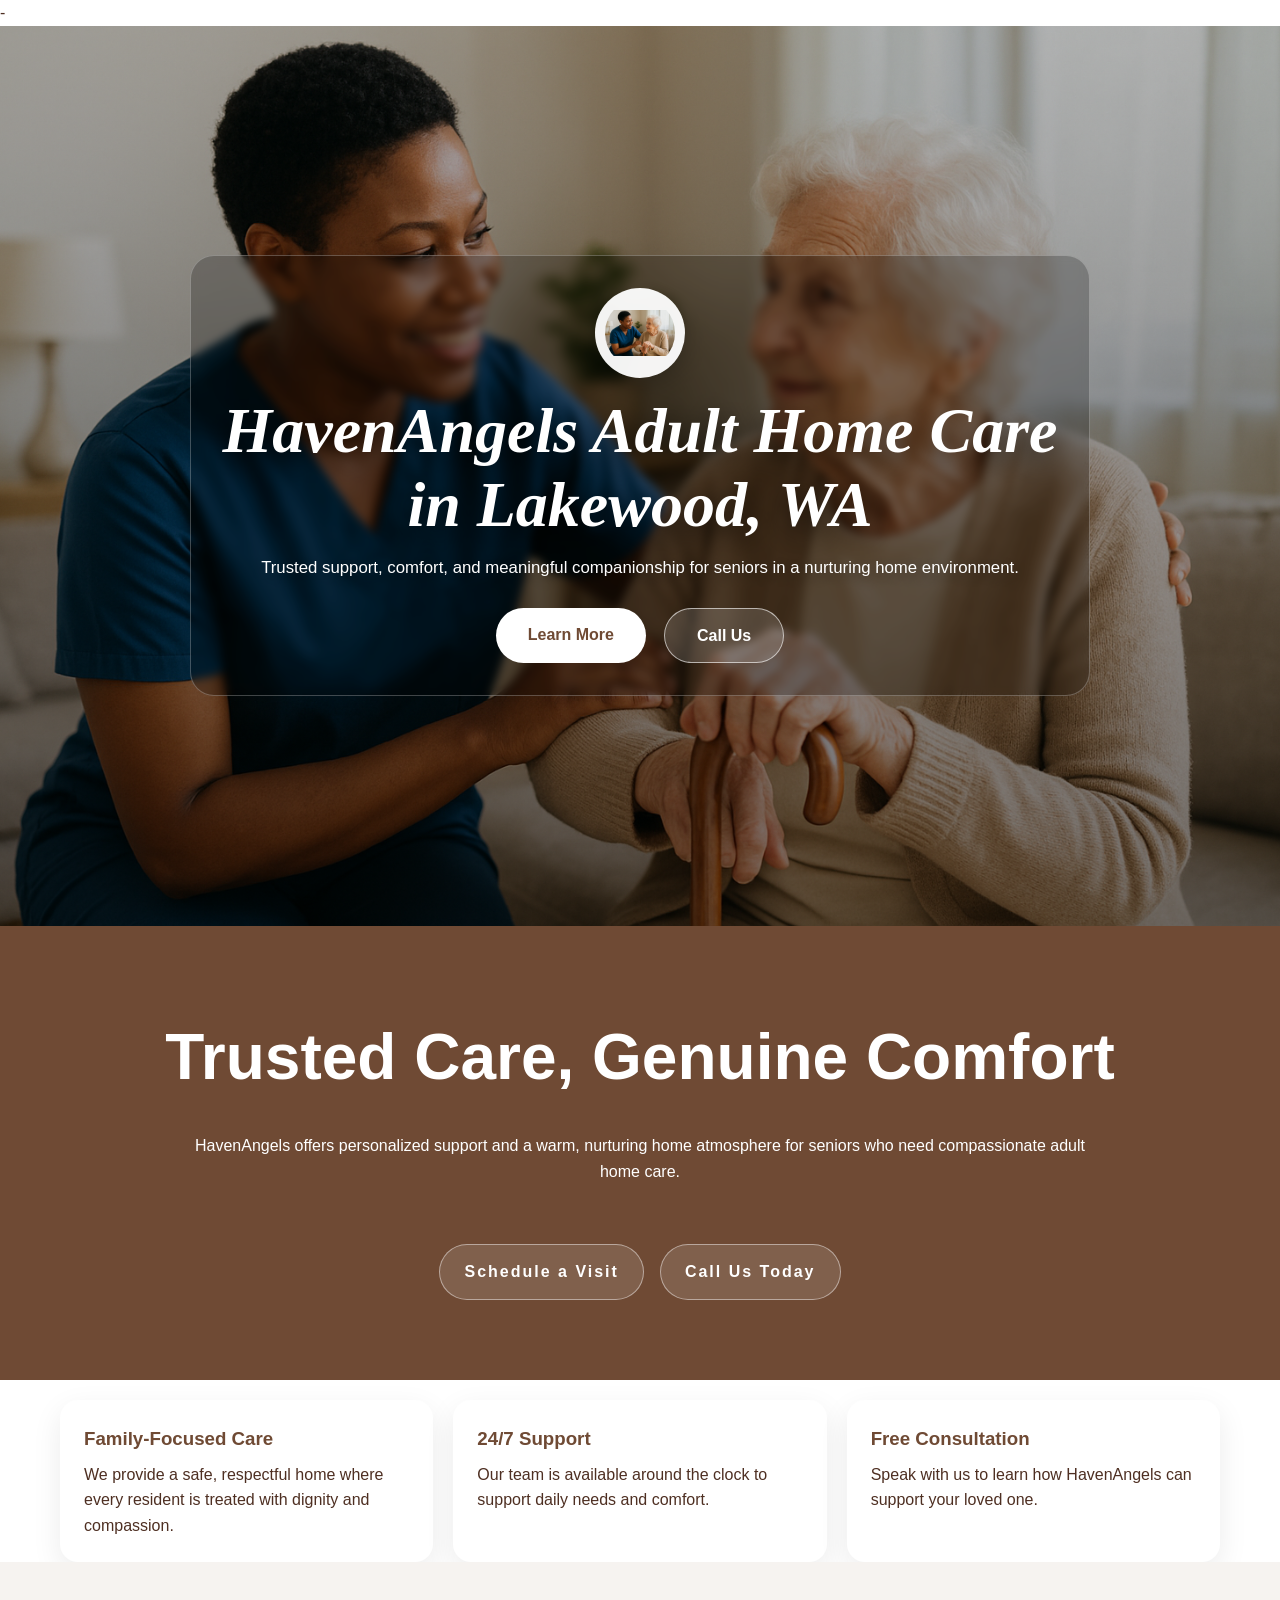
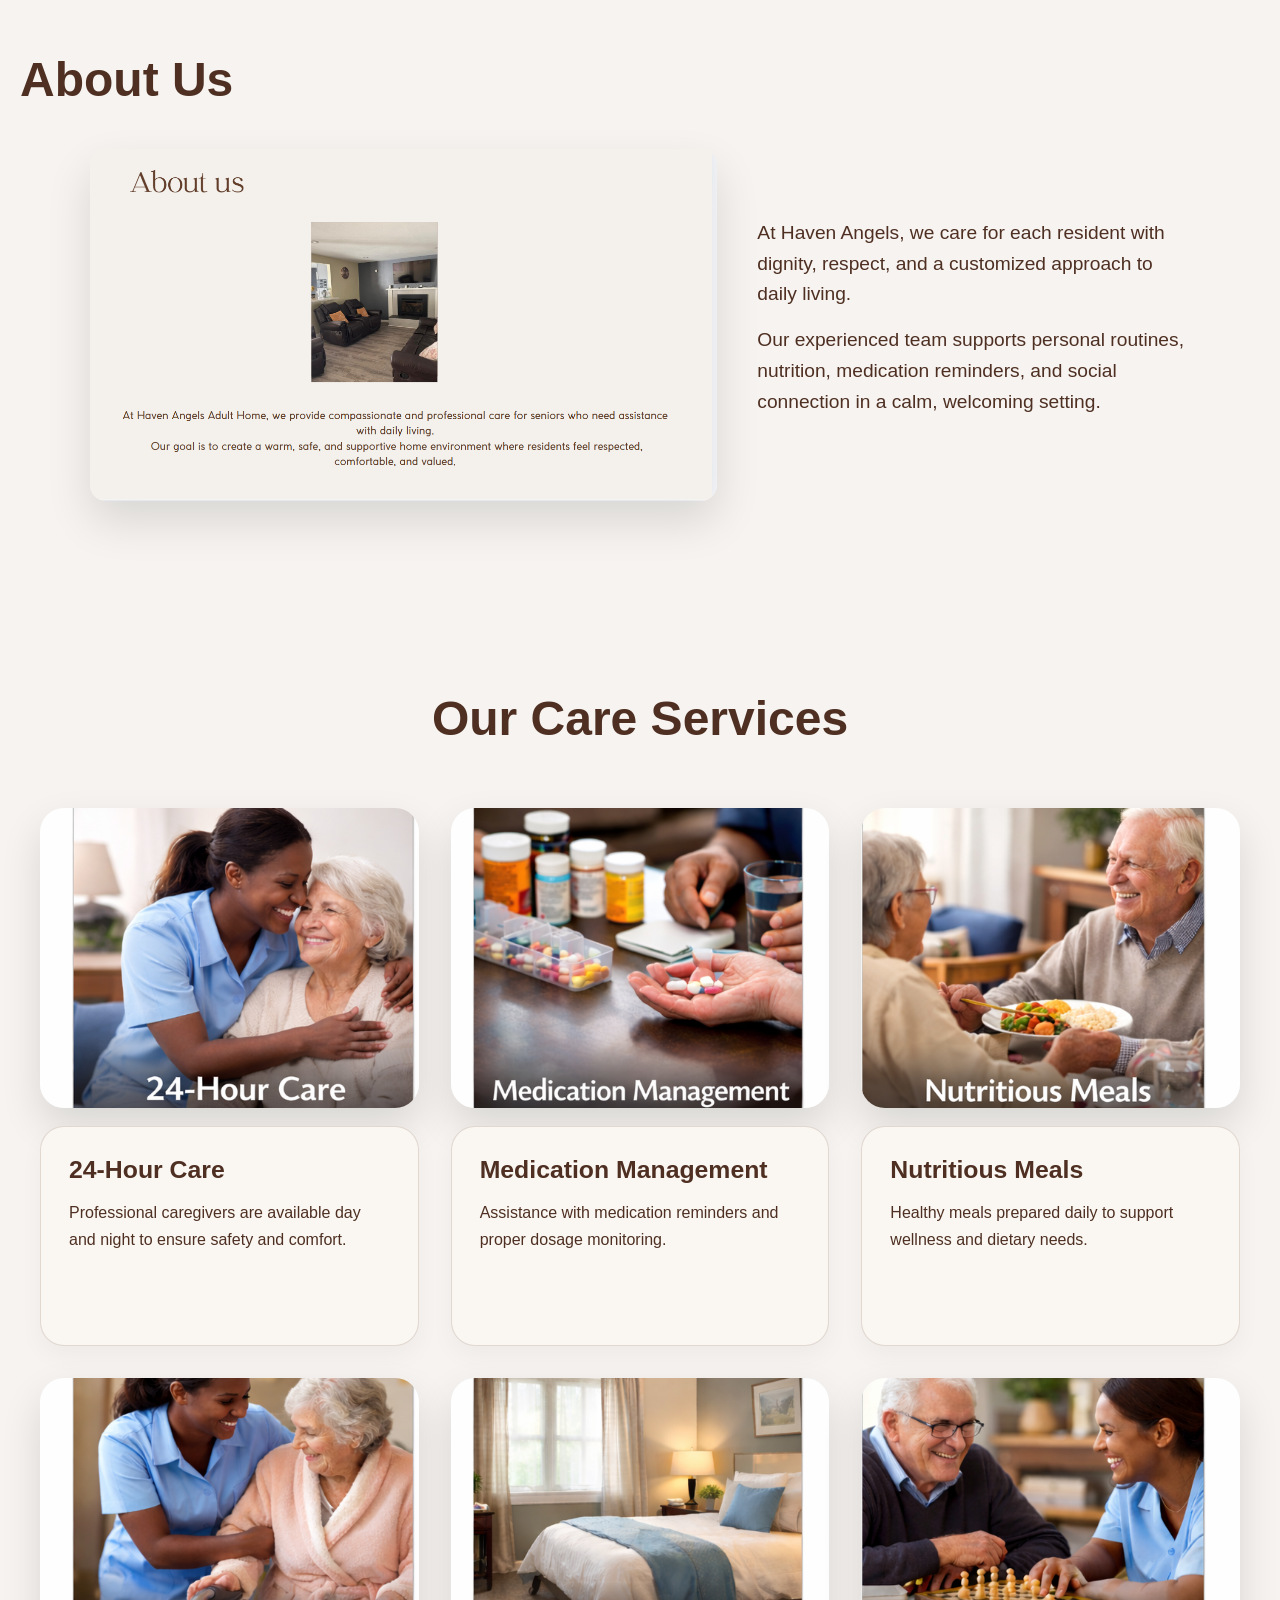
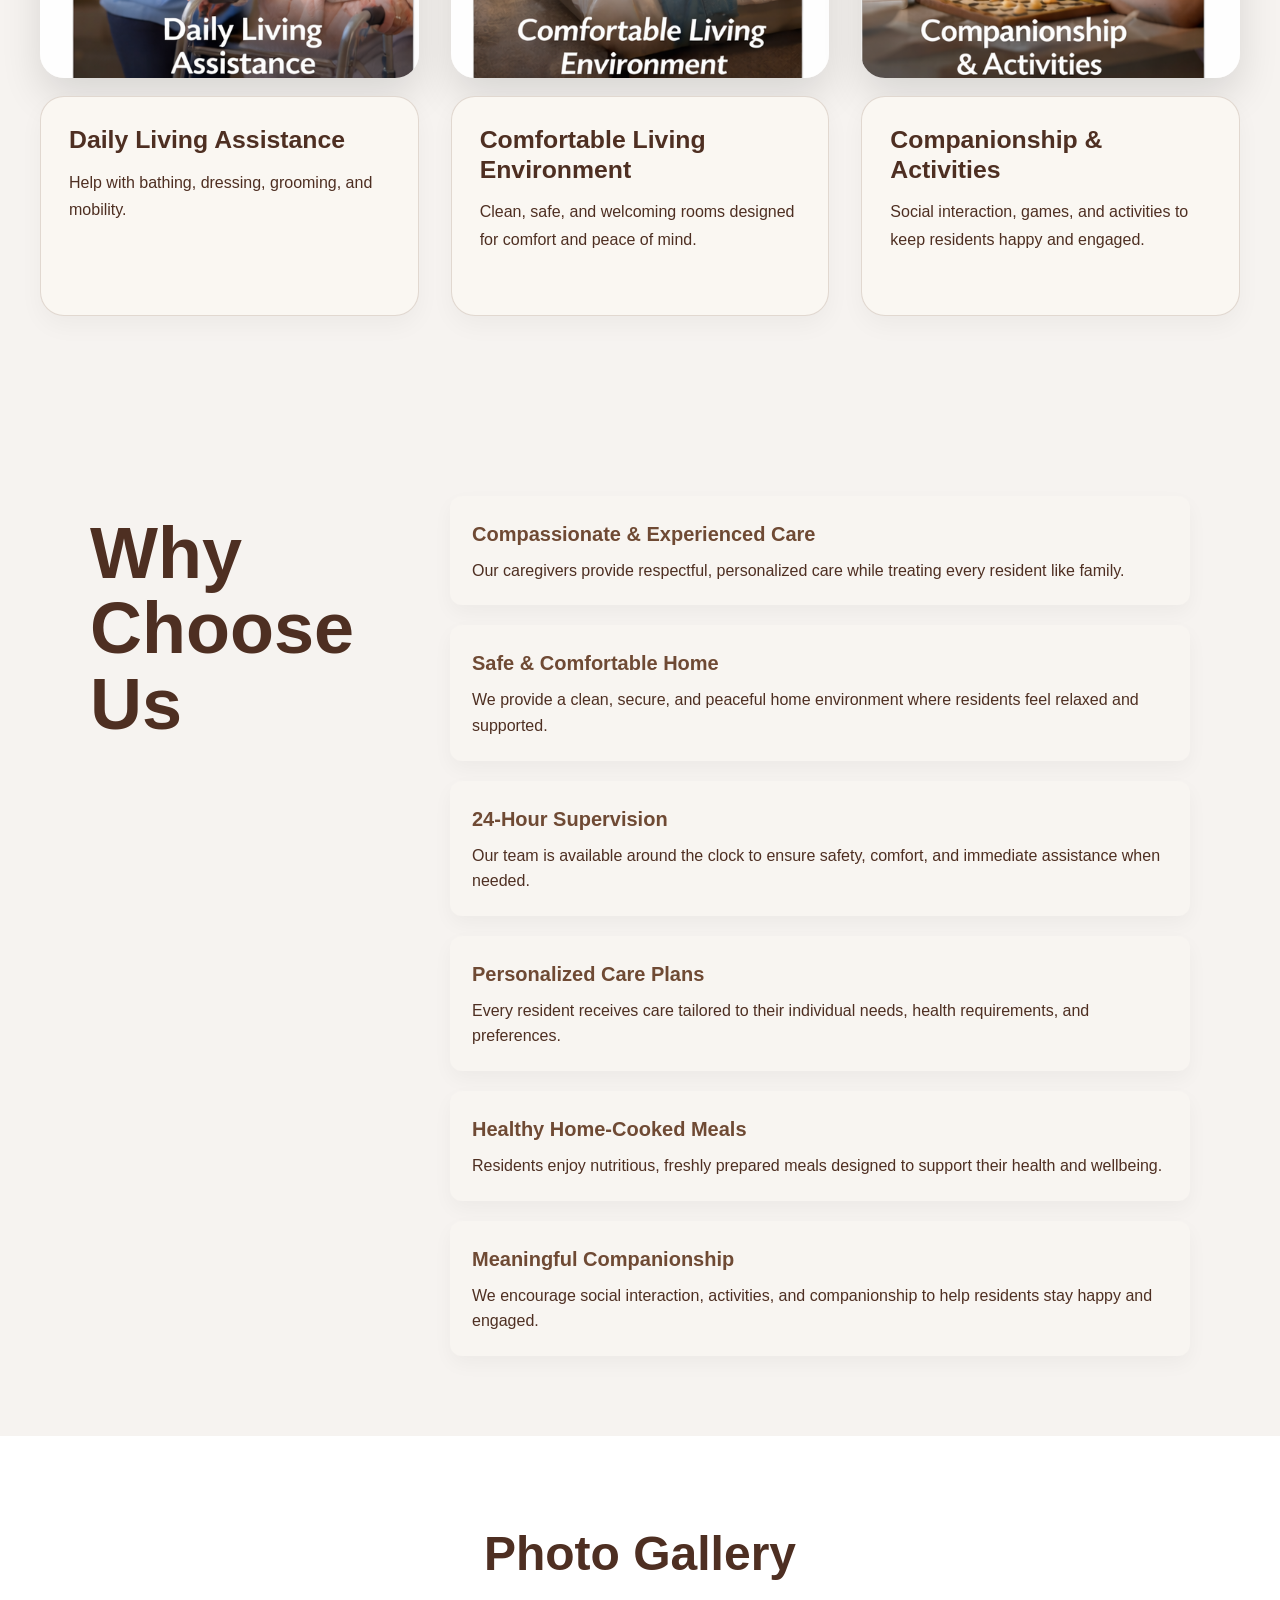
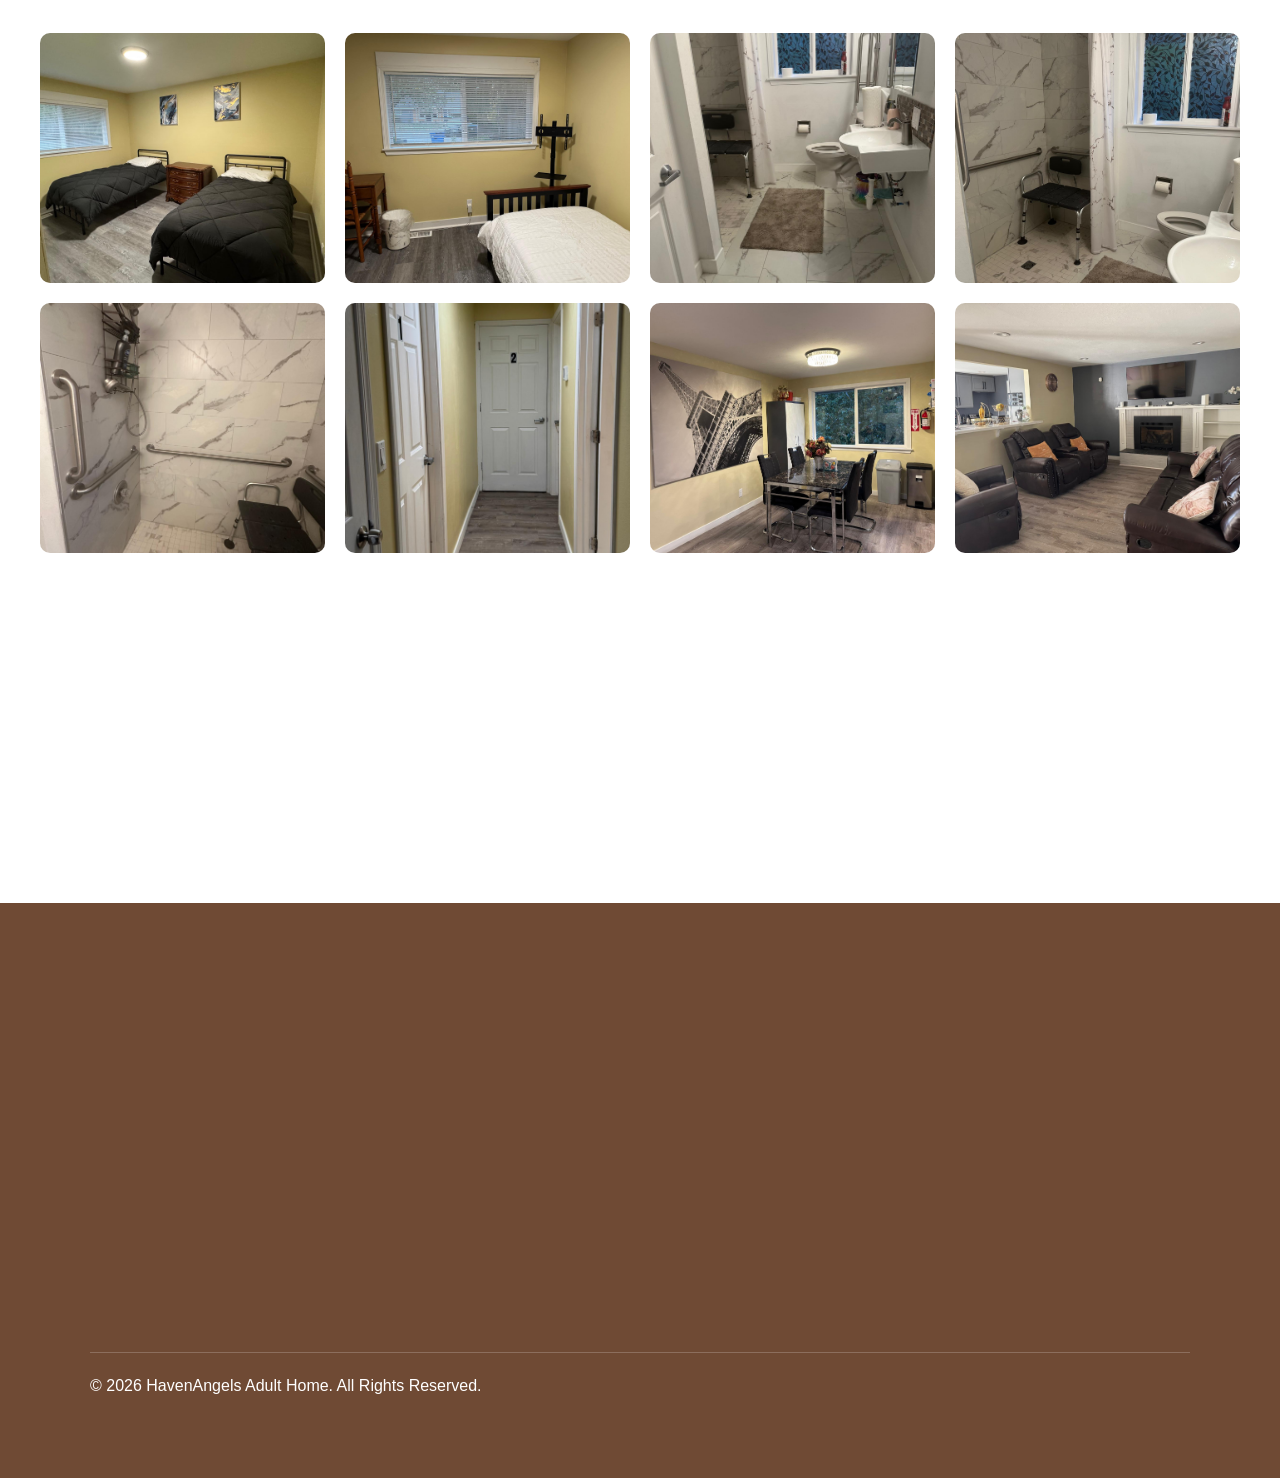
<file: index.html>
-<!DOCTYPE html>
<html lang="en">
<head>
<meta charset="UTF-8">
<meta name="viewport" content="width=device-width, initial-scale=1.0">
<meta name="description" content="HavenAngels Adult Home offers compassionate senior care, personalized support, and a warm home-like environment in Lakewood, WA.">
<meta name="keywords" content="adult home care, senior care, assisted living, compassionate care, Lakewood WA">
<meta name="author" content="Haven Angels Adult Home">
<meta name="robots" content="index,follow">
<meta name="theme-color" content="#6f4a34">
<meta property="og:title" content="HavenAngels Adult Home | Compassionate Senior Care">
<meta property="og:description" content="Trusted senior care in a warm, home-like setting with personalized support and daily assistance.">
<meta property="og:type" content="website">
<meta property="og:url" content="./">
<meta property="og:image" content="images/hero.png">
<meta name="twitter:card" content="summary_large_image">
<meta name="twitter:title" content="HavenAngels Adult Home | Compassionate Senior Care">
<meta name="twitter:description" content="Compassionate adult home care with personalized support for seniors in Lakewood, WA.">
<link rel="canonical" href="./">
<link rel="icon" href="images/screen shot 7.png" type="image/png">
<title>HavenAngels Adult Home | Compassionate Senior Care in Lakewood, WA</title>
<link rel="stylesheet" href="style.css">
</head>
<body>
<main id="main-content">
<header class="hero">
  <div class="hero-content">
    <div class="brand-mark">
      <img src="images/screen shot 7.png" alt="HavenAngels logo">
    </div>
    <h1>HavenAngels Adult Home Care in Lakewood, WA</h1>
    <p>Trusted support, comfort, and meaningful companionship for seniors in a nurturing home environment.</p>
    <div class="hero-actions">
      <a class="btn" href="#about">Learn More</a>
      <a class="btn btn-secondary" href="tel:2065661919">Call Us</a>
    </div>
  </div>
</header>

<section class="intro">
  <h2>Trusted Care, Genuine Comfort</h2>
  <p>HavenAngels offers personalized support and a warm, nurturing home atmosphere for seniors who need compassionate adult home care.</p>
  <div class="cta">
    <a href="tel:2065661919">Schedule a Visit</a>
    <a href="tel:2065661919">Call Us Today</a>
  </div>
</section>

<section class="trust-strip">
  <div class="trust-card">
    <h3>Family-Focused Care</h3>
    <p>We provide a safe, respectful home where every resident is treated with dignity and compassion.</p>
  </div>
  <div class="trust-card">
    <h3>24/7 Support</h3>
    <p>Our team is available around the clock to support daily needs and comfort.</p>
  </div>
  <div class="trust-card">
    <h3>Free Consultation</h3>
    <p>Speak with us to learn how HavenAngels can support your loved one.</p>
  </div>
</section>

<section id="about" class="about">
  <h2>About Us</h2>
  <div class="about-grid">
    <img src="images/about-home.png" alt="Cozy home environment">
    <div>
      <p>At Haven Angels, we care for each resident with dignity, respect, and a customized approach to daily living.</p>
      <p>Our experienced team supports personal routines, nutrition, medication reminders, and social connection in a calm, welcoming setting.</p>
    </div>
  </div>
</section>

<section class="services">
  <h2>Our Care Services</h2>
  <div class="services-grid">
    <div class="service-item">
      <img class="service-image" src="images/care1-1.png" alt="24-Hour Care">
      <div class="service-info">
        <h3>24-Hour Care</h3>
        <p>Professional caregivers are available day and night to ensure safety and comfort.</p>
      </div>
    </div>
    <div class="service-item">
      <img class="service-image" src="images/care1-2.png" alt="Medication Management">
      <div class="service-info">
        <h3>Medication Management</h3>
        <p>Assistance with medication reminders and proper dosage monitoring.</p>
      </div>
    </div>
    <div class="service-item">
      <img class="service-image" src="images/care1-3.png" alt="Nutritious Meals">
      <div class="service-info">
        <h3>Nutritious Meals</h3>
        <p>Healthy meals prepared daily to support wellness and dietary needs.</p>
      </div>
    </div>
    <div class="service-item">
      <img class="service-image" src="images/care1-4.png" alt="Daily Living Assistance">
      <div class="service-info">
        <h3>Daily Living Assistance</h3>
        <p>Help with bathing, dressing, grooming, and mobility.</p>
      </div>
    </div>
    <div class="service-item">
      <img class="service-image" src="images/care1-5.png" alt="Comfortable Living Environment">
      <div class="service-info">
        <h3>Comfortable Living Environment</h3>
        <p>Clean, safe, and welcoming rooms designed for comfort and peace of mind.</p>
      </div>
    </div>
    <div class="service-item">
      <img class="service-image" src="images/care1-6.png" alt="Companionship & Activities">
      <div class="service-info">
        <h3>Companionship &amp; Activities</h3>
        <p>Social interaction, games, and activities to keep residents happy and engaged.</p>
      </div>
    </div>
  </div>
</section>

<section class="why">
  <div class="why-layout">
    <div class="why-hero">
      <h2>Why Choose Us</h2>
    </div>
    <div class="why-list">
      <div class="why-card">
        <h3>Compassionate &amp; Experienced Care</h3>
        <p>Our caregivers provide respectful, personalized care while treating every resident like family.</p>
      </div>
      <div class="why-card">
        <h3>Safe &amp; Comfortable Home</h3>
        <p>We provide a clean, secure, and peaceful home environment where residents feel relaxed and supported.</p>
      </div>
      <div class="why-card">
        <h3>24-Hour Supervision</h3>
        <p>Our team is available around the clock to ensure safety, comfort, and immediate assistance when needed.</p>
      </div>
      <div class="why-card">
        <h3>Personalized Care Plans</h3>
        <p>Every resident receives care tailored to their individual needs, health requirements, and preferences.</p>
      </div>
      <div class="why-card">
        <h3>Healthy Home-Cooked Meals</h3>
        <p>Residents enjoy nutritious, freshly prepared meals designed to support their health and wellbeing.</p>
      </div>
      <div class="why-card">
        <h3>Meaningful Companionship</h3>
        <p>We encourage social interaction, activities, and companionship to help residents stay happy and engaged.</p>
      </div>
    </div>
  </div>
</section>

<section class="gallery">
  <h2>Photo Gallery</h2>
  <div class="gallery-grid">
    <img src="images/WhatsApp Image 2026-03-11 at 8.00.39 AM (1).jpeg" alt="Room 1">
    <img src="images/WhatsApp Image 2026-03-11 at 8.00.39 AM (2).jpeg" alt="Exterior ramp">
    <img src="images/WhatsApp Image 2026-03-11 at 8.00.39 AM (3).jpeg" alt="Living area">
    <img src="images/WhatsApp Image 2026-03-11 at 8.00.39 AM (4).jpeg" alt="Dining area">
    <img src="images/WhatsApp Image 2026-03-11 at 8.00.39 AM (5).jpeg" alt="Hallway">
    <img src="images/WhatsApp Image 2026-03-11 at 8.00.39 AM (6).jpeg" alt="Shower">
    <img src="images/WhatsApp Image 2026-03-11 at 8.00.39 AM (7).jpeg" alt="Bathroom">
    <img src="images/WhatsApp Image 2026-03-11 at 8.00.39 AM (8).jpeg" alt="Bedroom">
    <img src="images/WhatsApp Image 2026-03-11 at 8.00.39 AM (9).jpeg" alt="Bedroom 2">
    <img src="images/WhatsApp Image 2026-03-11 at 8.00.39 AM (10).jpeg" alt="Accessory view">
    <img src="images/WhatsApp Image 2026-03-11 at 8.00.39 AM.jpeg" alt="Additional room view">
  </div>

</section>

<footer class="footer-contact" id="contact">
  <div class="footer-content">
    <div class="footer-grid">
      <div class="contact-card">
        <h3>Contact HavenAngels</h3>
        <p><span class="footer-icon">📍</span>9005 Cecile Ct SW Lakewood WA 98498</p>
        <p><span class="footer-icon">📱</span>206 566 1919</p>
        <p><span class="footer-icon">✉️</span>havenangels9005@gmail.com</p>
      </div>
      <div class="footer-note">
        <h3>Schedule a Visit</h3>
        <p>We would be happy to welcome you for a tour and answer any questions about care, comfort, and daily support.</p>
      </div>
    </div>
    <div class="footer-copy">
      <p>© 2026 HavenAngels Adult Home. All Rights Reserved.</p>
    </div>
  </div>
</footer>
</main>
<script type="application/ld+json">
{
  "@context": "https://schema.org",
  "@type": "LocalBusiness",
  "name": "Haven Angels Adult Home",
  "description": "Compassionate senior care and adult home services in Lakewood, WA.",
  "address": {
    "@type": "PostalAddress",
    "streetAddress": "9005 Cecile Ct SW",
    "addressLocality": "Lakewood",
    "addressRegion": "WA",
    "postalCode": "98498",
    "addressCountry": "US"
  },
  "telephone": "+12065661919",
  "email": "havenangels9005@gmail.com",
  "url": "./"
}
</script>
<script>
  document.addEventListener('DOMContentLoaded', () => {
    const elements = document.querySelectorAll('section, .service-item, .why-card, .gallery-grid img, .contact-card, .footer-note, .footer-banner');
    const observer = new IntersectionObserver((entries, obs) => {
      entries.forEach(entry => {
        if (entry.isIntersecting) {
          entry.target.classList.add('reveal-visible');
          obs.unobserve(entry.target);
        }
      });
    }, { threshold: 0.15 });

    elements.forEach((element) => {
      element.classList.add('reveal');
      observer.observe(element);
    });
  });
</script>
</body>
</html>
</file>
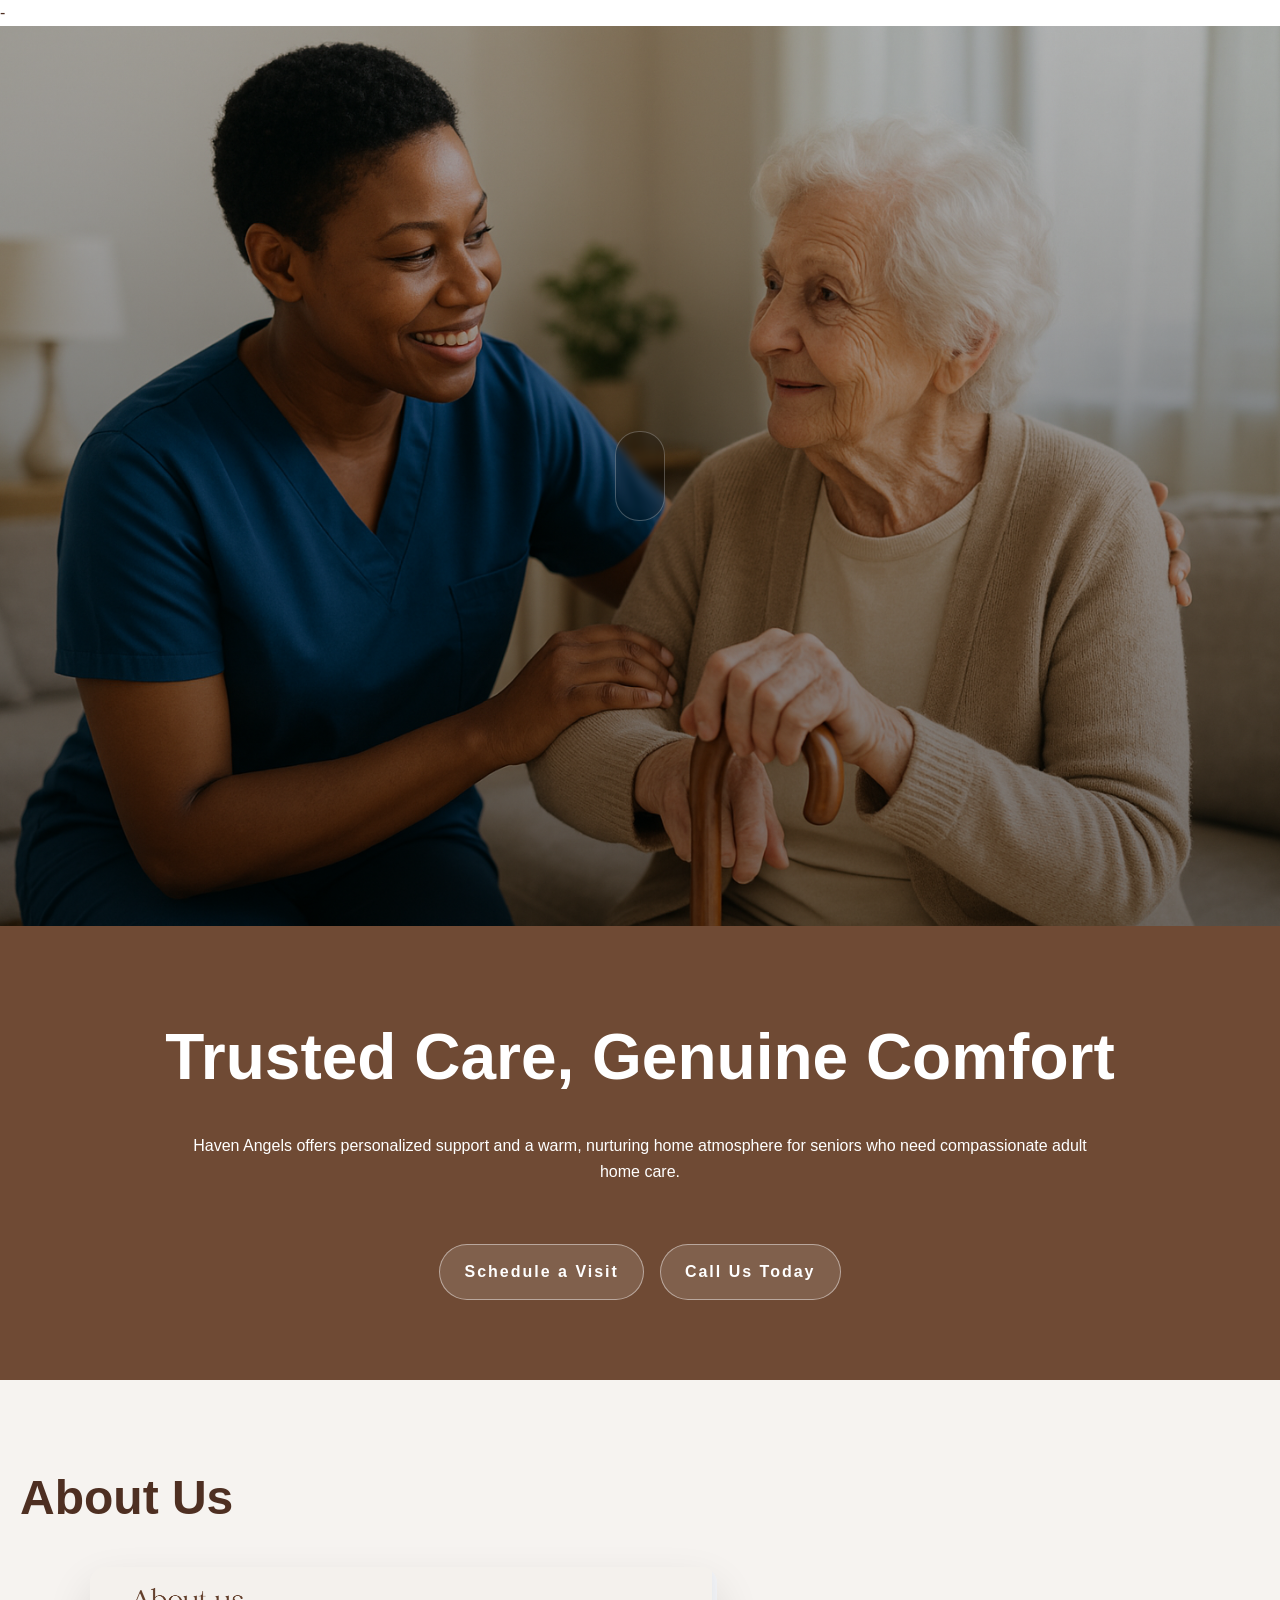
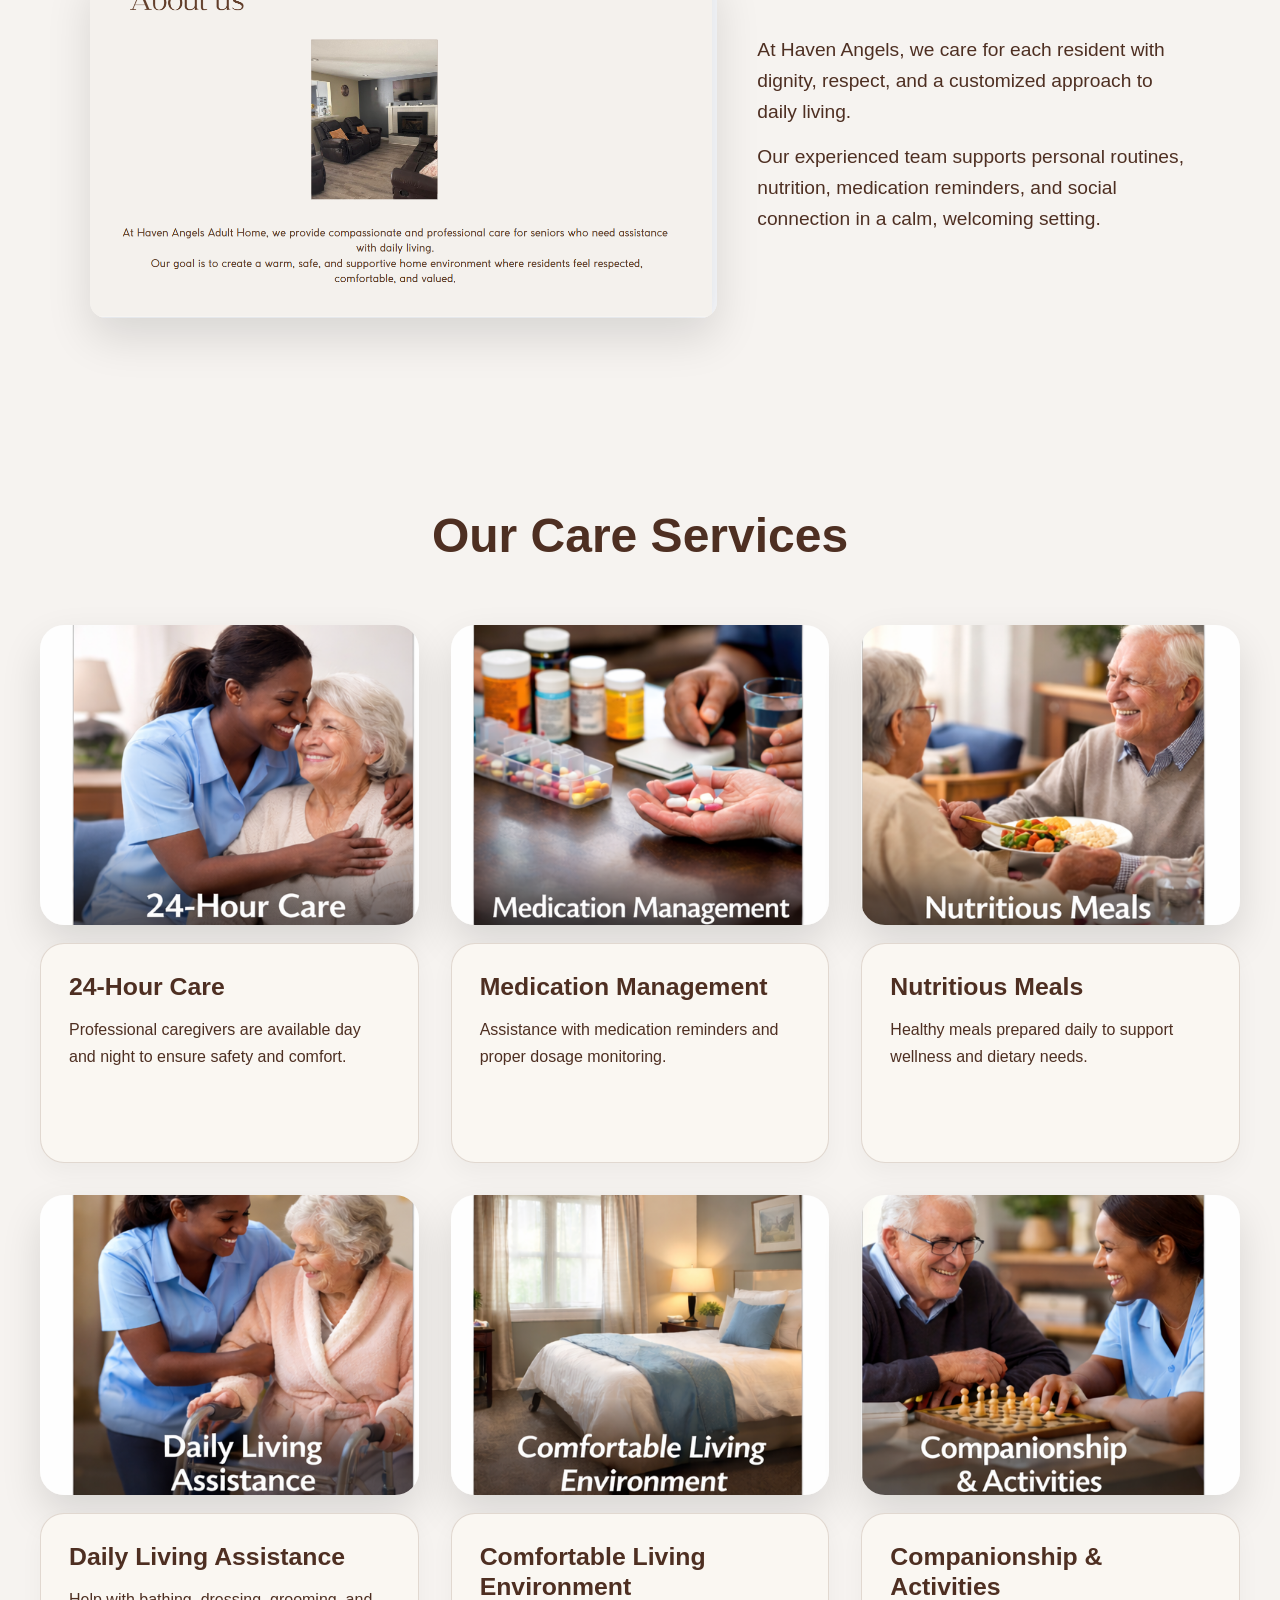
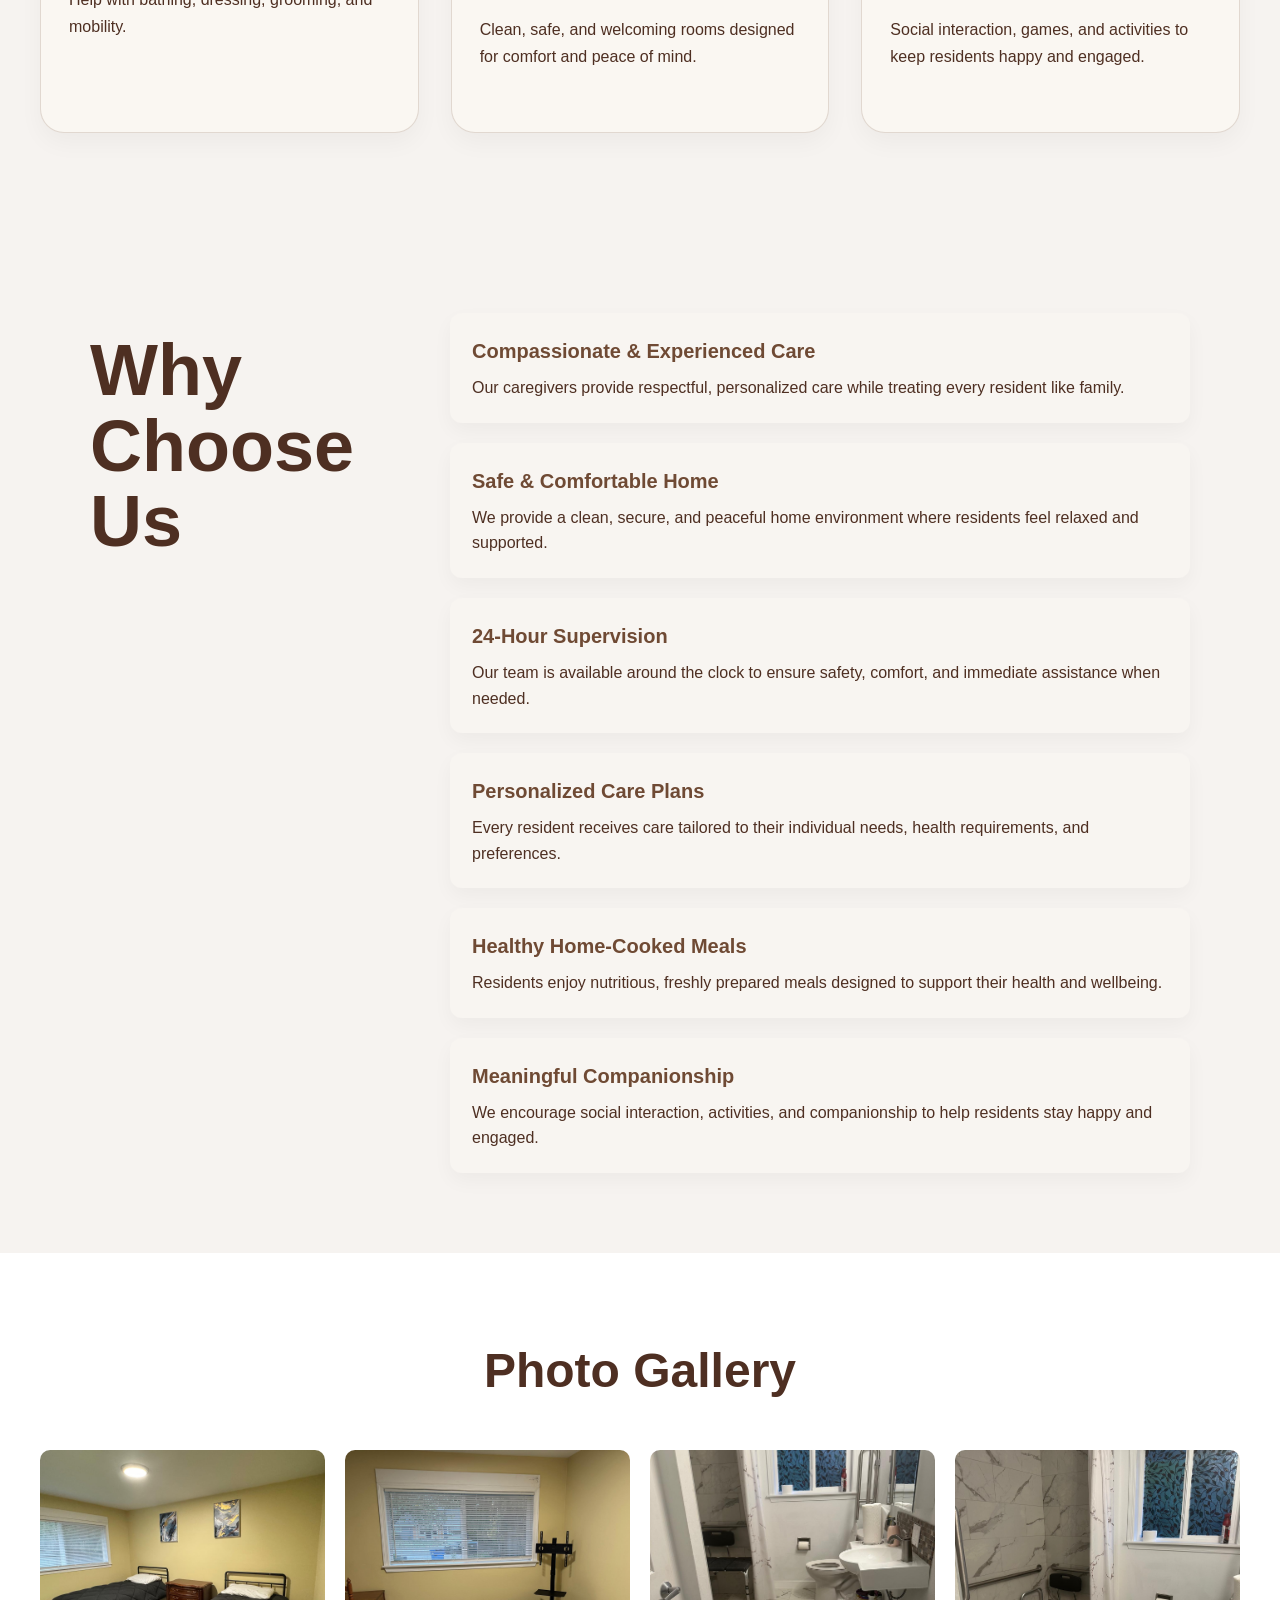
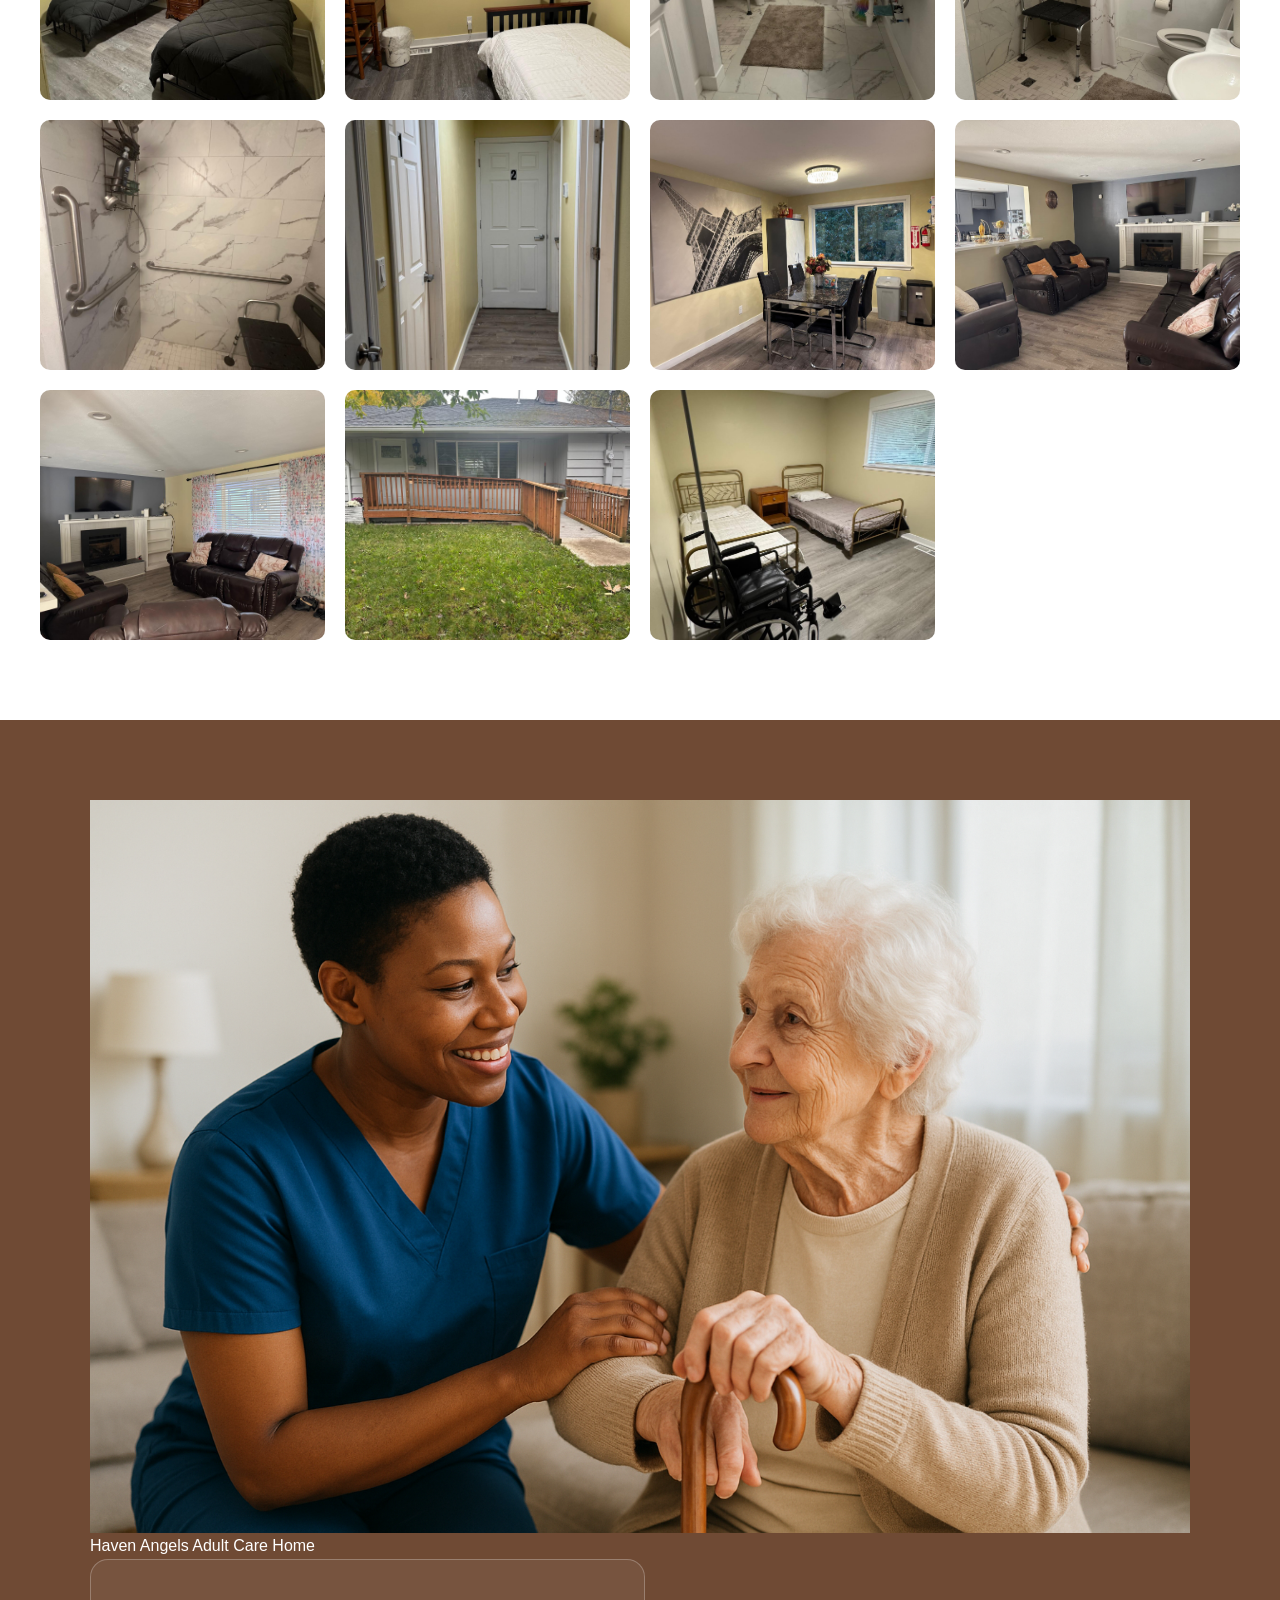
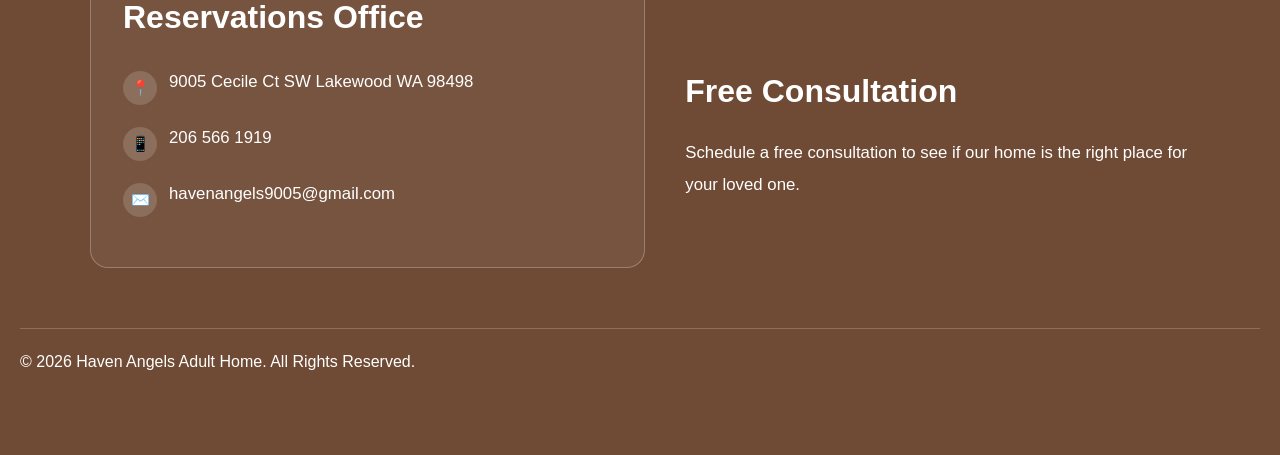
<file: index.html.html>
-<!DOCTYPE html>
<html lang="en">
<head>
<meta charset="UTF-8">
<meta name="viewport" content="width=device-width, initial-scale=1.0">
<title>Haven Angels Adult Home</title>
<link rel="stylesheet" href="style.css">
</head>
<body>

<header class="hero">
  <div class="hero-content">
    <div class="hero-actions"></a>
    </div>
  </div>
</header>

<section class="intro">
  <h2>Trusted Care, Genuine Comfort</h2>
  <p>Haven Angels offers personalized support and a warm, nurturing home atmosphere for seniors who need compassionate adult home care.</p>
  <div class="cta">
    <a href="tel:206 566 1919">Schedule a Visit</a>
    <a href="tel:206 566 1919">Call Us Today</a>
  </div>
</section>

<section id="about" class="about">
  <h2>About Us</h2>
  <div class="about-grid">
    <img src="images/about-home.png" alt="Cozy home environment">
    <div>
      <p>At Haven Angels, we care for each resident with dignity, respect, and a customized approach to daily living.</p>
      <p>Our experienced team supports personal routines, nutrition, medication reminders, and social connection in a calm, welcoming setting.</p>
    </div>
  </div>
</section>

<section class="services">
  <h2>Our Care Services</h2>
  <div class="services-grid">
    <div class="service-item">
      <img class="service-image" src="images/care1-1.png" alt="24-Hour Care">
      <div class="service-info">
        <h3>24-Hour Care</h3>
        <p>Professional caregivers are available day and night to ensure safety and comfort.</p>
      </div>
    </div>
    <div class="service-item">
      <img class="service-image" src="images/care1-2.png" alt="Medication Management">
      <div class="service-info">
        <h3>Medication Management</h3>
        <p>Assistance with medication reminders and proper dosage monitoring.</p>
      </div>
    </div>
    <div class="service-item">
      <img class="service-image" src="images/care1-3.png" alt="Nutritious Meals">
      <div class="service-info">
        <h3>Nutritious Meals</h3>
        <p>Healthy meals prepared daily to support wellness and dietary needs.</p>
      </div>
    </div>
    <div class="service-item">
      <img class="service-image" src="images/care1-4.png" alt="Daily Living Assistance">
      <div class="service-info">
        <h3>Daily Living Assistance</h3>
        <p>Help with bathing, dressing, grooming, and mobility.</p>
      </div>
    </div>
    <div class="service-item">
      <img class="service-image" src="images/care1-5.png" alt="Comfortable Living Environment">
      <div class="service-info">
        <h3>Comfortable Living Environment</h3>
        <p>Clean, safe, and welcoming rooms designed for comfort and peace of mind.</p>
      </div>
    </div>
    <div class="service-item">
      <img class="service-image" src="images/care1-6.png" alt="Companionship & Activities">
      <div class="service-info">
        <h3>Companionship &amp; Activities</h3>
        <p>Social interaction, games, and activities to keep residents happy and engaged.</p>
      </div>
    </div>
  </div>
</section>

<section class="why">
  <div class="why-layout">
    <div class="why-hero">
      <h2>Why Choose Us</h2>
    </div>
    <div class="why-list">
      <div class="why-card">
        <h3>Compassionate &amp; Experienced Care</h3>
        <p>Our caregivers provide respectful, personalized care while treating every resident like family.</p>
      </div>
      <div class="why-card">
        <h3>Safe &amp; Comfortable Home</h3>
        <p>We provide a clean, secure, and peaceful home environment where residents feel relaxed and supported.</p>
      </div>
      <div class="why-card">
        <h3>24-Hour Supervision</h3>
        <p>Our team is available around the clock to ensure safety, comfort, and immediate assistance when needed.</p>
      </div>
      <div class="why-card">
        <h3>Personalized Care Plans</h3>
        <p>Every resident receives care tailored to their individual needs, health requirements, and preferences.</p>
      </div>
      <div class="why-card">
        <h3>Healthy Home-Cooked Meals</h3>
        <p>Residents enjoy nutritious, freshly prepared meals designed to support their health and wellbeing.</p>
      </div>
      <div class="why-card">
        <h3>Meaningful Companionship</h3>
        <p>We encourage social interaction, activities, and companionship to help residents stay happy and engaged.</p>
      </div>
    </div>
  </div>
</section>

<section class="gallery">
  <h2>Photo Gallery</h2>
  <div class="gallery-grid">
    <img src="images/WhatsApp Image 2026-03-11 at 8.00.39 AM (1).jpeg" alt="Room 1">
    <img src="images/WhatsApp Image 2026-03-11 at 8.00.39 AM (2).jpeg" alt="Exterior ramp">
    <img src="images/WhatsApp Image 2026-03-11 at 8.00.39 AM (3).jpeg" alt="Living area">
    <img src="images/WhatsApp Image 2026-03-11 at 8.00.39 AM (4).jpeg" alt="Dining area">
    <img src="images/WhatsApp Image 2026-03-11 at 8.00.39 AM (5).jpeg" alt="Hallway">
    <img src="images/WhatsApp Image 2026-03-11 at 8.00.39 AM (6).jpeg" alt="Shower">
    <img src="images/WhatsApp Image 2026-03-11 at 8.00.39 AM (7).jpeg" alt="Bathroom">
    <img src="images/WhatsApp Image 2026-03-11 at 8.00.39 AM (8).jpeg" alt="Bedroom">
    <img src="images/WhatsApp Image 2026-03-11 at 8.00.39 AM (9).jpeg" alt="Bedroom 2">
    <img src="images/WhatsApp Image 2026-03-11 at 8.00.39 AM (10).jpeg" alt="Accessory view">
    <img src="images/WhatsApp Image 2026-03-11 at 8.00.39 AM.jpeg" alt="Additional room view">
  </div>

</section>

<footer class="footer-contact">
  <div class="footer-content">
    <div class="footer-banner">
      <img src="images/screen shot 7.png" alt="Caregiver with elderly resident">
      <div class="footer-image-caption">Haven Angels Adult Care Home</div>
    </div>
    <div class="footer-grid">
      <div
        <div class="contact-card">
          <h3>Reservations Office</h3>
          <p><span class="footer-icon">📍</span>9005 Cecile Ct SW Lakewood WA 98498</p>
          <p><span class="footer-icon">📱</span>206 566 1919</p>
          <p><span class="footer-icon">✉️</span>havenangels9005@gmail.com</p>
        </div>
        <div class="footer-note">
          <h3>Free Consultation</h3>
          <p>Schedule a free consultation to see if our home is the right place for your loved one.</p>
        </div>
      </div>
    </div>
    <div class="footer-copy">
      <p>© 2026 Haven Angels Adult Home. All Rights Reserved.</p>
    </div>
  </div>
</footer>

</body>
</html>
</file>
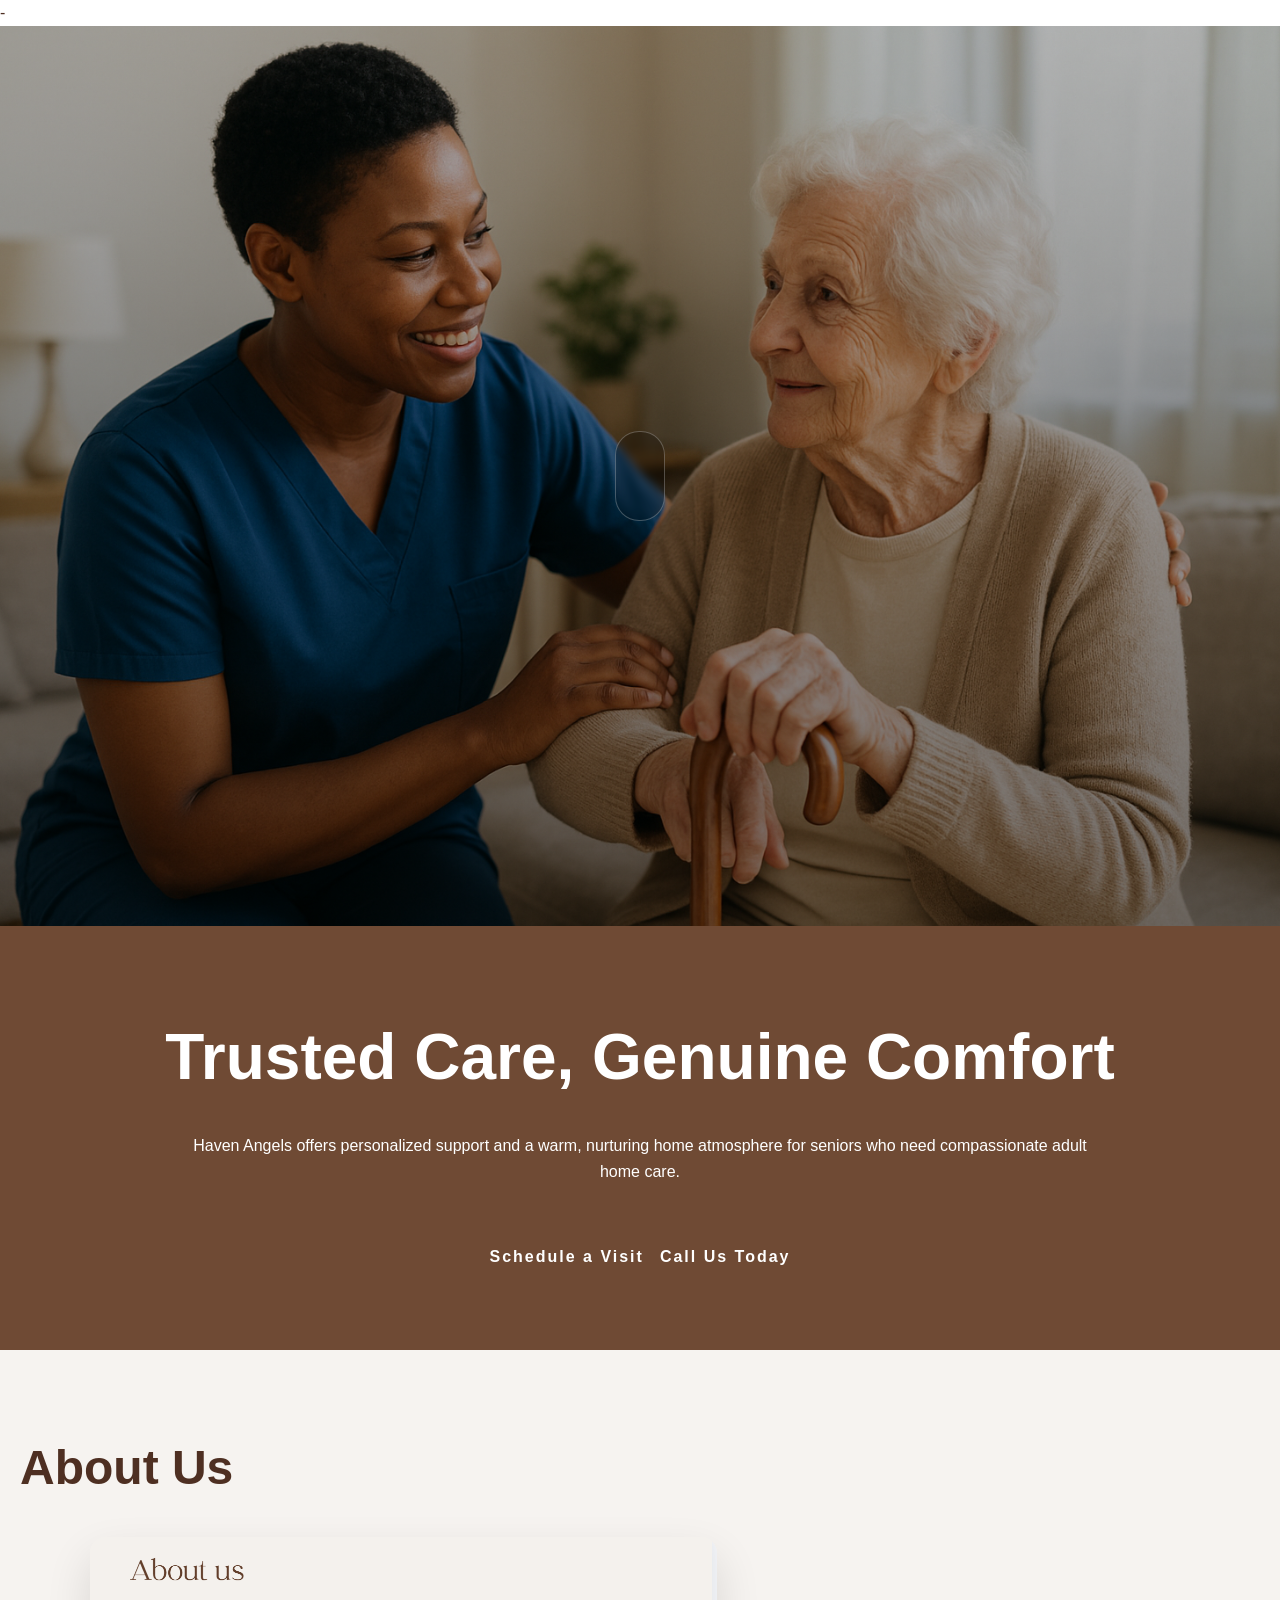
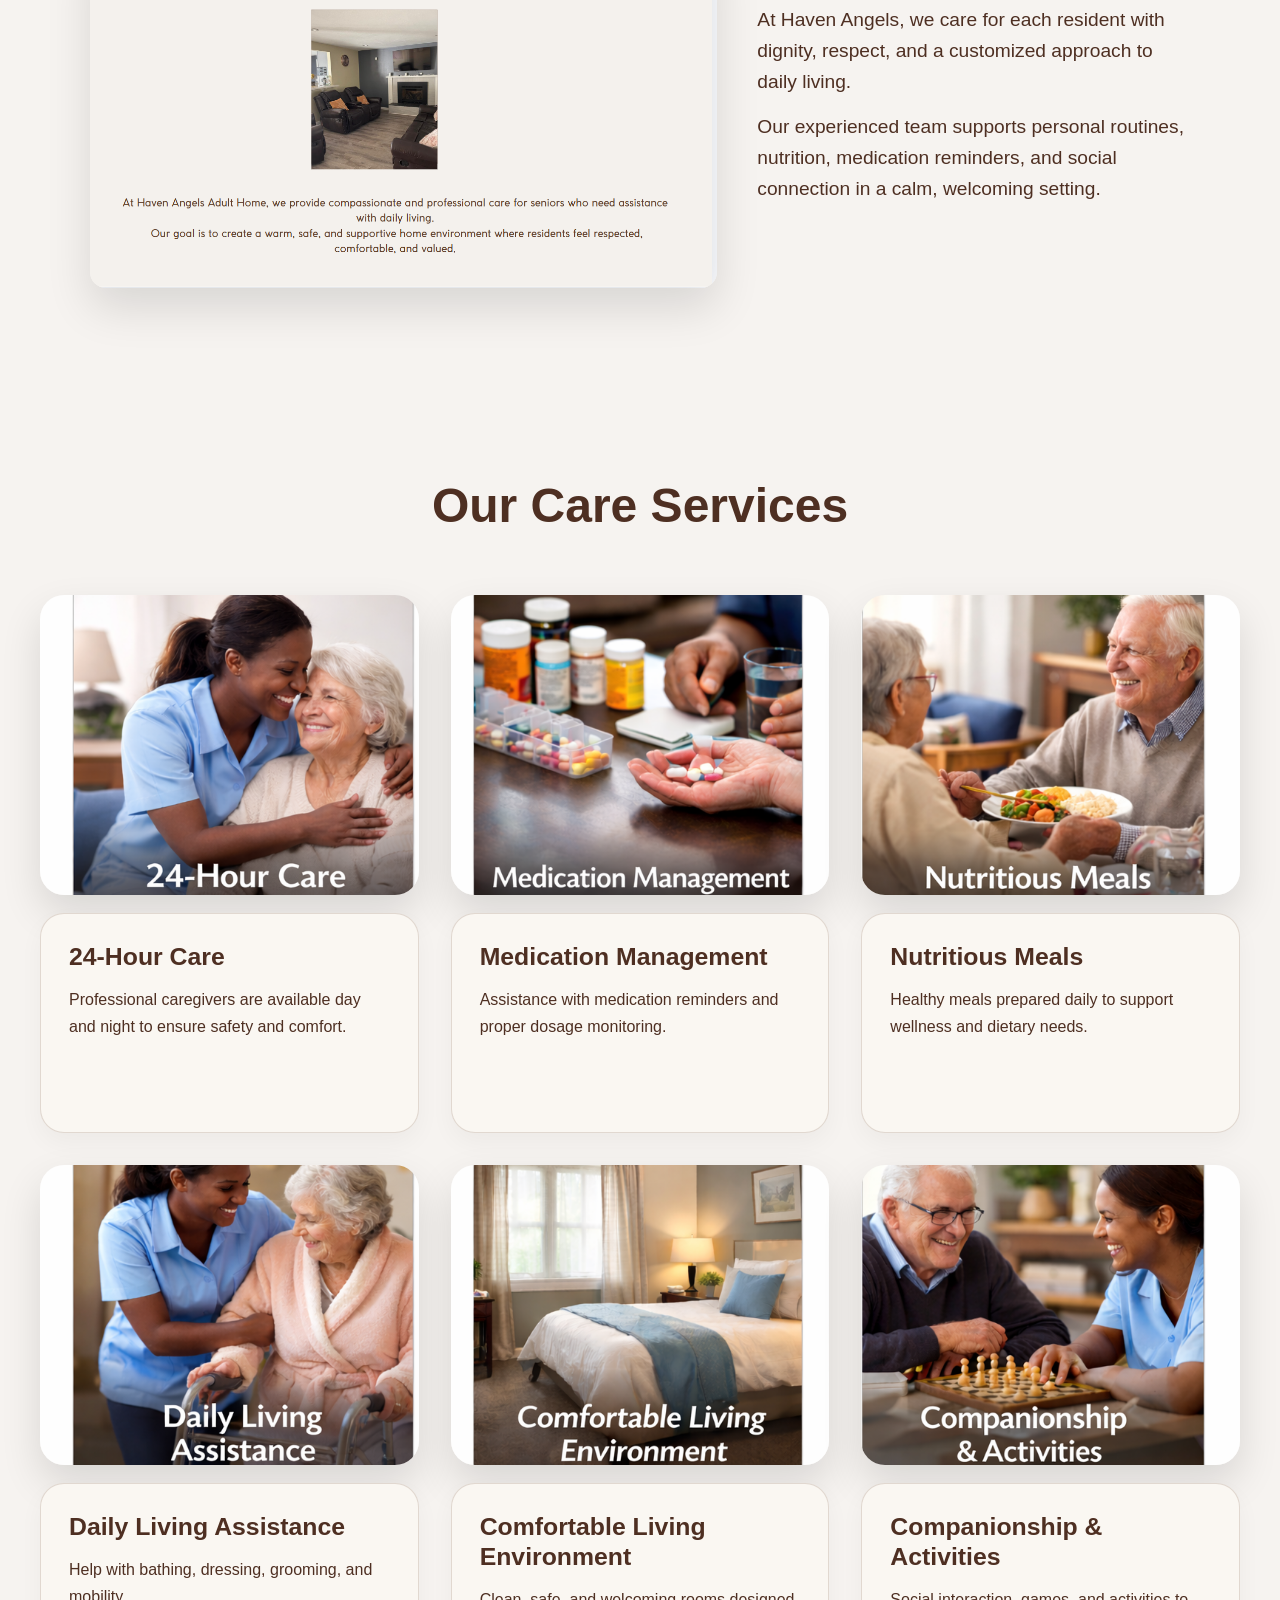
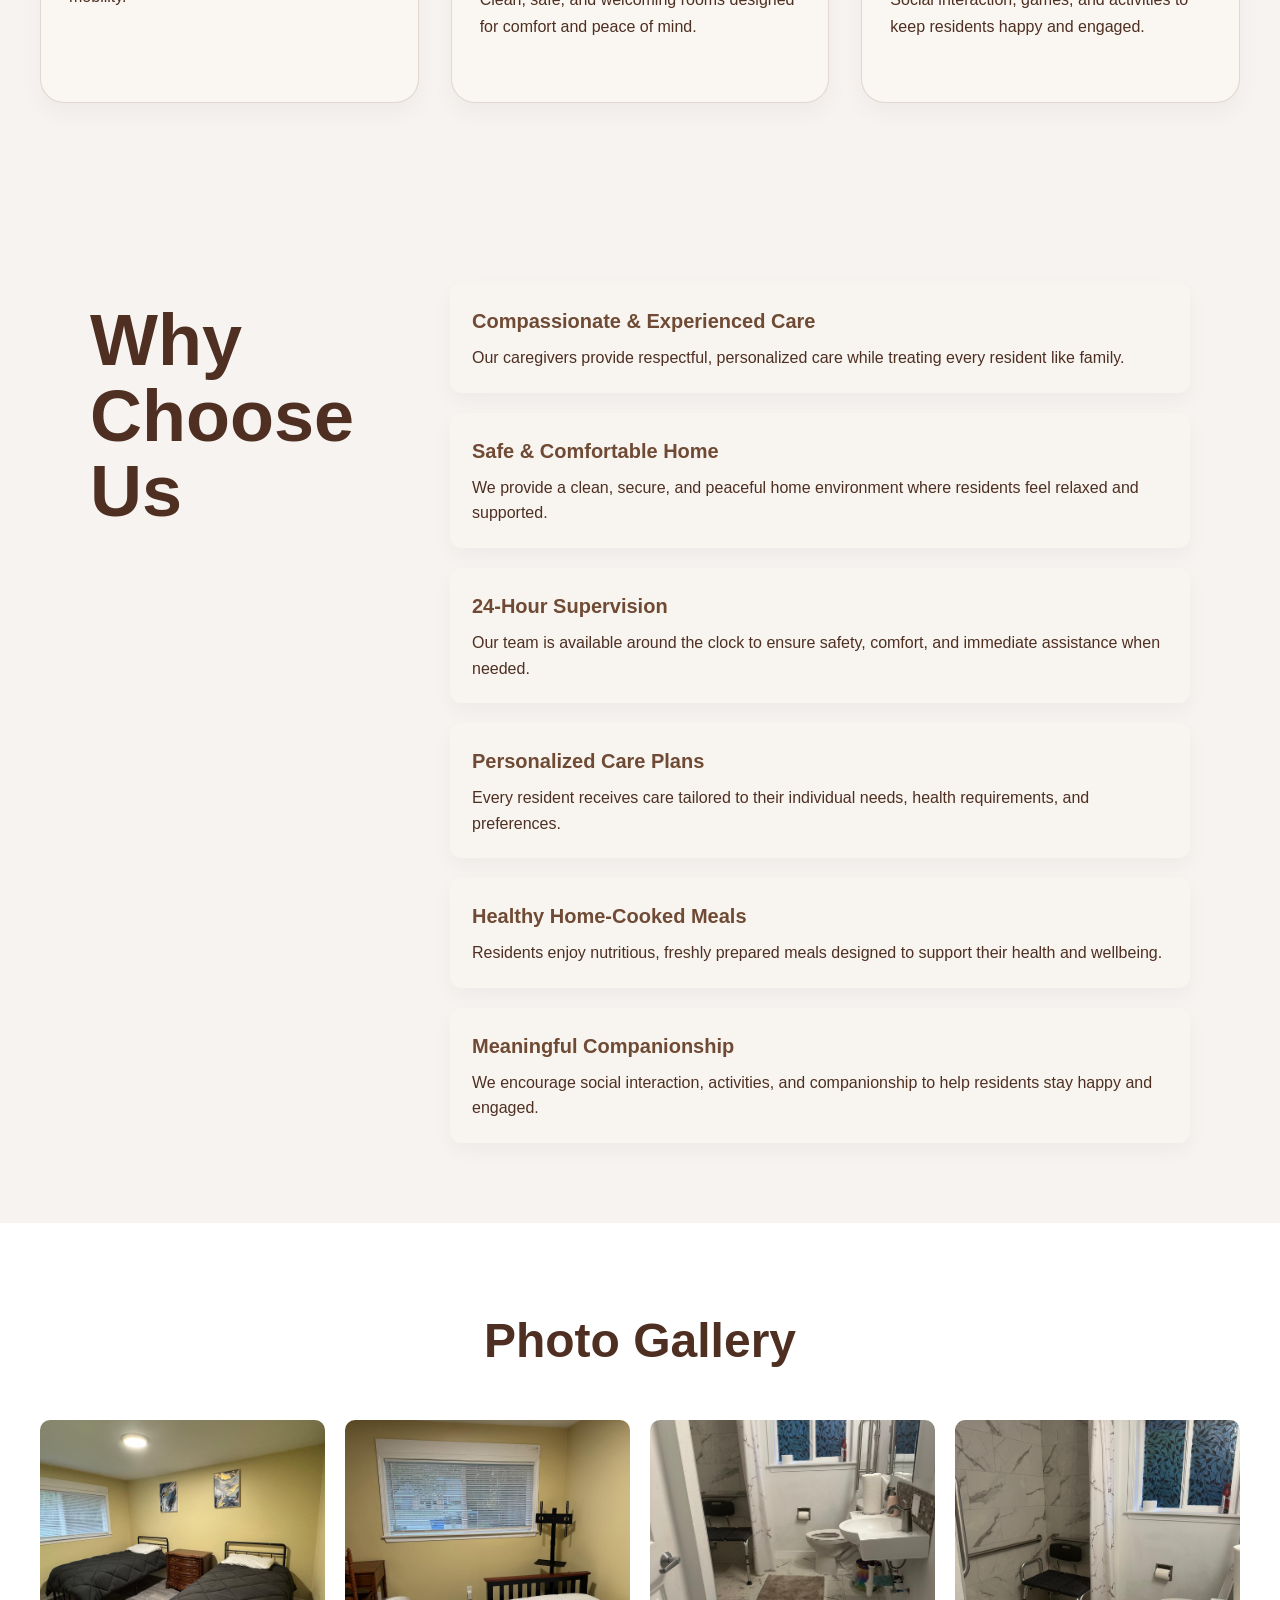
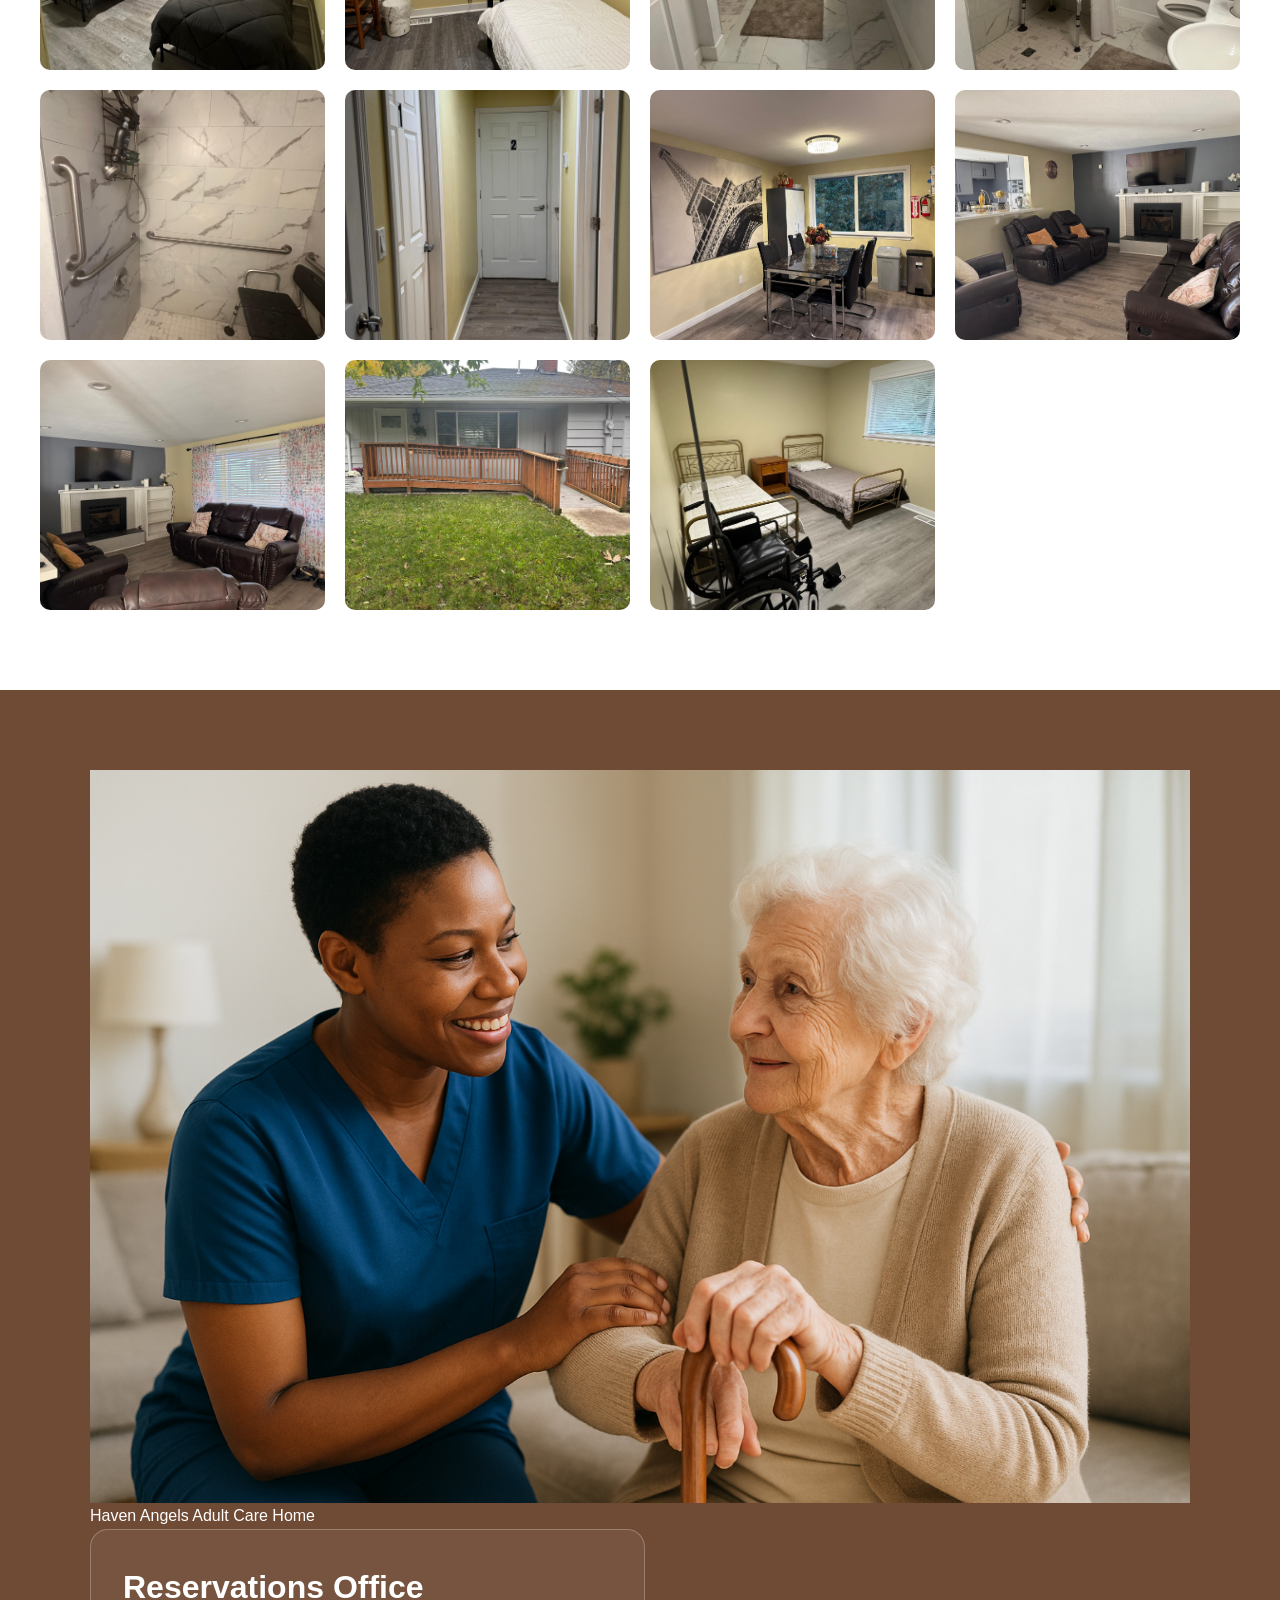
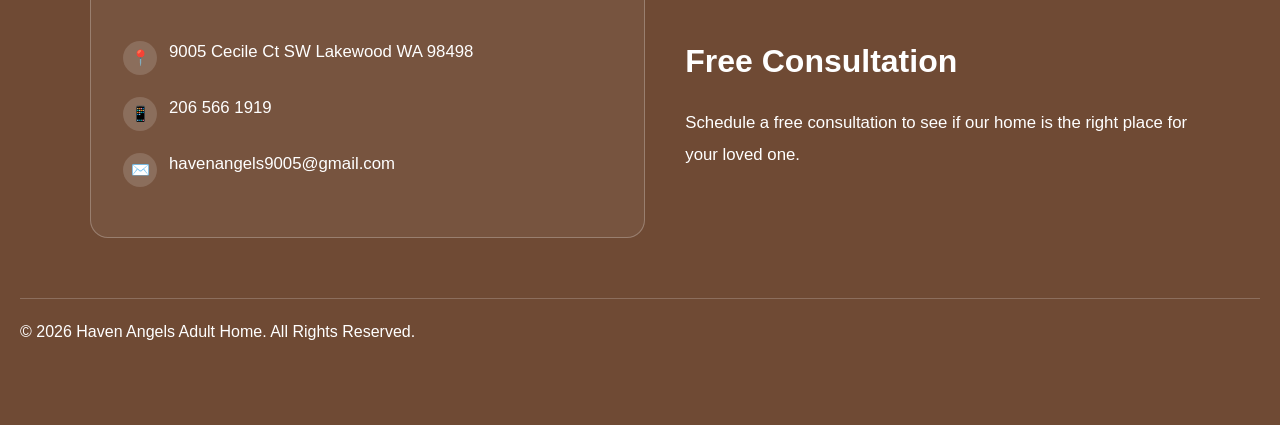
<file: index.htmlll.html>
-<!DOCTYPE html>
<html lang="en">
<head>
<meta charset="UTF-8">
<meta name="viewport" content="width=device-width, initial-scale=1.0">
<title>Haven Angels Adult Home</title>
<link rel="stylesheet" href="style.css">
</head>
<body>

<header class="hero">
  <div class="hero-content">
    <div class="hero-actions"></a>
    </div>
  </div>
</header>

<section class="intro">
  <h2>Trusted Care, Genuine Comfort</h2>
  <p>Haven Angels offers personalized support and a warm, nurturing home atmosphere for seniors who need compassionate adult home care.</p>
  <div class="cta">
    <span>Schedule a Visit</span>
    <span>Call Us Today</span>
  </div>
</section>

<section id="about" class="about">
  <h2>About Us</h2>
  <div class="about-grid">
    <img src="images/about-home.png" alt="Cozy home environment">
    <div>
      <p>At Haven Angels, we care for each resident with dignity, respect, and a customized approach to daily living.</p>
      <p>Our experienced team supports personal routines, nutrition, medication reminders, and social connection in a calm, welcoming setting.</p>
    </div>
  </div>
</section>

<section class="services">
  <h2>Our Care Services</h2>
  <div class="services-grid">
    <div class="service-item">
      <img class="service-image" src="images/care1-1.png" alt="24-Hour Care">
      <div class="service-info">
        <h3>24-Hour Care</h3>
        <p>Professional caregivers are available day and night to ensure safety and comfort.</p>
      </div>
    </div>
    <div class="service-item">
      <img class="service-image" src="images/care1-2.png" alt="Medication Management">
      <div class="service-info">
        <h3>Medication Management</h3>
        <p>Assistance with medication reminders and proper dosage monitoring.</p>
      </div>
    </div>
    <div class="service-item">
      <img class="service-image" src="images/care1-3.png" alt="Nutritious Meals">
      <div class="service-info">
        <h3>Nutritious Meals</h3>
        <p>Healthy meals prepared daily to support wellness and dietary needs.</p>
      </div>
    </div>
    <div class="service-item">
      <img class="service-image" src="images/care1-4.png" alt="Daily Living Assistance">
      <div class="service-info">
        <h3>Daily Living Assistance</h3>
        <p>Help with bathing, dressing, grooming, and mobility.</p>
      </div>
    </div>
    <div class="service-item">
      <img class="service-image" src="images/care1-5.png" alt="Comfortable Living Environment">
      <div class="service-info">
        <h3>Comfortable Living Environment</h3>
        <p>Clean, safe, and welcoming rooms designed for comfort and peace of mind.</p>
      </div>
    </div>
    <div class="service-item">
      <img class="service-image" src="images/care1-6.png" alt="Companionship & Activities">
      <div class="service-info">
        <h3>Companionship &amp; Activities</h3>
        <p>Social interaction, games, and activities to keep residents happy and engaged.</p>
      </div>
    </div>
  </div>
</section>

<section class="why">
  <div class="why-layout">
    <div class="why-hero">
      <h2>Why Choose Us</h2>
    </div>
    <div class="why-list">
      <div class="why-card">
        <h3>Compassionate &amp; Experienced Care</h3>
        <p>Our caregivers provide respectful, personalized care while treating every resident like family.</p>
      </div>
      <div class="why-card">
        <h3>Safe &amp; Comfortable Home</h3>
        <p>We provide a clean, secure, and peaceful home environment where residents feel relaxed and supported.</p>
      </div>
      <div class="why-card">
        <h3>24-Hour Supervision</h3>
        <p>Our team is available around the clock to ensure safety, comfort, and immediate assistance when needed.</p>
      </div>
      <div class="why-card">
        <h3>Personalized Care Plans</h3>
        <p>Every resident receives care tailored to their individual needs, health requirements, and preferences.</p>
      </div>
      <div class="why-card">
        <h3>Healthy Home-Cooked Meals</h3>
        <p>Residents enjoy nutritious, freshly prepared meals designed to support their health and wellbeing.</p>
      </div>
      <div class="why-card">
        <h3>Meaningful Companionship</h3>
        <p>We encourage social interaction, activities, and companionship to help residents stay happy and engaged.</p>
      </div>
    </div>
  </div>
</section>

<section class="gallery">
  <h2>Photo Gallery</h2>
  <div class="gallery-grid">
    <img src="images/WhatsApp Image 2026-03-11 at 8.00.39 AM (1).jpeg" alt="Room 1">
    <img src="images/WhatsApp Image 2026-03-11 at 8.00.39 AM (2).jpeg" alt="Exterior ramp">
    <img src="images/WhatsApp Image 2026-03-11 at 8.00.39 AM (3).jpeg" alt="Living area">
    <img src="images/WhatsApp Image 2026-03-11 at 8.00.39 AM (4).jpeg" alt="Dining area">
    <img src="images/WhatsApp Image 2026-03-11 at 8.00.39 AM (5).jpeg" alt="Hallway">
    <img src="images/WhatsApp Image 2026-03-11 at 8.00.39 AM (6).jpeg" alt="Shower">
    <img src="images/WhatsApp Image 2026-03-11 at 8.00.39 AM (7).jpeg" alt="Bathroom">
    <img src="images/WhatsApp Image 2026-03-11 at 8.00.39 AM (8).jpeg" alt="Bedroom">
    <img src="images/WhatsApp Image 2026-03-11 at 8.00.39 AM (9).jpeg" alt="Bedroom 2">
    <img src="images/WhatsApp Image 2026-03-11 at 8.00.39 AM (10).jpeg" alt="Accessory view">
    <img src="images/WhatsApp Image 2026-03-11 at 8.00.39 AM.jpeg" alt="Additional room view">
  </div>

</section>

<footer class="footer-contact">
  <div class="footer-content">
    <div class="footer-banner">
      <img src="images/screen shot 7.png" alt="Caregiver with elderly resident">
      <div class="footer-image-caption">Haven Angels Adult Care Home</div>
    </div>
    <div class="footer-grid">
      <div
        <div class="contact-card">
          <h3>Reservations Office</h3>
          <p><span class="footer-icon">📍</span>9005 Cecile Ct SW Lakewood WA 98498</p>
          <p><span class="footer-icon">📱</span>206 566 1919</p>
          <p><span class="footer-icon">✉️</span>havenangels9005@gmail.com</p>
        </div>
        <div class="footer-note">
          <h3>Free Consultation</h3>
          <p>Schedule a free consultation to see if our home is the right place for your loved one.</p>
        </div>
      </div>
    </div>
    <div class="footer-copy">
      <p>© 2026 Haven Angels Adult Home. All Rights Reserved.</p>
    </div>
  </div>
</footer>

</body>
</html>
</file>
<file: style.css>
*{margin:0;padding:0;box-sizing:border-box}
html{scroll-behavior:smooth}
body{font-family:Arial,sans-serif;line-height:1.6;color:#4e2f22;background:#fff}
a{color:inherit}
img{display:block;max-width:100%}
.reveal{opacity:0;transform:translateY(24px);transition:opacity .7s ease,transform .7s ease}
.reveal-visible{opacity:1;transform:translateY(0)}
.btn,.service-item,.why-card,.gallery-grid img,.contact-card,.footer-banner,.service-image,.about img{transition:transform .3s ease,box-shadow .3s ease,background-color .3s ease}
.btn:hover,.service-item:hover,.why-card:hover,.gallery-grid img:hover,.contact-card:hover,.footer-banner:hover{transform:translateY(-5px);box-shadow:0 16px 30px rgba(0,0,0,.12)}
.hero{
min-height:100vh;
background:url('images/screen shot 7.png') center/cover no-repeat;
position:relative;
display:flex;
justify-content:center;
align-items:center;
text-align:center;
padding:80px 24px;
}
.hero::before{
content:"";
position:absolute;inset:0;
background:linear-gradient(180deg,rgba(0,0,0,.25) 0%,rgba(0,0,0,.5) 100%);
z-index:0;
}
.hero-content{position:relative;z-index:1;color:white;padding:32px 24px;max-width:900px;margin:auto;background:rgba(0,0,0,.22);border:1px solid rgba(255,255,255,.25);border-radius:24px;backdrop-filter:blur(4px)}
.brand-mark{display:inline-flex;align-items:center;justify-content:center;width:90px;height:90px;padding:10px;margin-bottom:16px;border-radius:50%;background:rgba(255,255,255,.95);box-shadow:0 10px 24px rgba(0,0,0,.2)}
.brand-mark img{width:100%;height:100%;object-fit:contain;border-radius:50%}
.hero h1{font-family:Georgia,serif;font-size:clamp(2.4rem,5vw,4rem);font-style:italic;margin-bottom:0.75rem;text-shadow:0 8px 28px rgba(0,0,0,.6);mix-blend-mode:normal;line-height:1.15}
.hero h2{font-family:Arial,sans-serif;font-size:clamp(1.5rem,4vw,2.5rem);letter-spacing:3px;margin:0 auto 1rem;max-width:720px;text-shadow:0 6px 20px rgba(0,0,0,.55)}
.hero p{font-size:1.05rem;line-height:1.8;max-width:760px;margin:0 auto 1.5rem;text-shadow:0 4px 16px rgba(0,0,0,.45)}
.hero-actions{display:flex;flex-wrap:wrap;justify-content:center;gap:18px;margin-top:24px}
.btn{display:inline-block;background:white;color:#6f4a34;padding:14px 32px;text-decoration:none;font-weight:bold;border-radius:40px;transition:transform .2s ease,background .2s ease}
.btn:hover{transform:translateY(-2px);background:#f6f3f0}
.btn-secondary{background:rgba(255,255,255,.15);border:1px solid rgba(255,255,255,.6);color:white}
.btn-secondary:hover{background:rgba(255,255,255,.25)}
.intro{background:#6f4a34;color:white;text-align:center;padding:80px 20px}
.intro h2{font-size:clamp(2rem,5vw,4rem);margin-bottom:25px}
.intro p{max-width:900px;margin:auto}
.cta{margin-top:60px;font-weight:bold;letter-spacing:2px;display:flex;justify-content:center;flex-wrap:wrap;gap:16px}
.cta a{display:inline-block;padding:14px 24px;border:1px solid rgba(255,255,255,.45);border-radius:999px;color:#fff;text-decoration:none;background:rgba(255,255,255,.12)}
.cta a:hover{background:rgba(255,255,255,.22)}
.trust-strip{display:grid;grid-template-columns:repeat(3,1fr);gap:20px;padding:40px 20px 0;max-width:1200px;margin:-20px auto 0;background:transparent}
.trust-card{background:#fff;border-radius:18px;padding:24px;box-shadow:0 10px 30px rgba(0,0,0,.08)}
.trust-card h3{color:#6f4a34;margin-bottom:8px}
.trust-card p{color:#4e2f22;line-height:1.6}
.about{background:#f6f3f0;padding:80px 20px}
.about h2{font-size:3rem;margin-bottom:30px}
.about-grid{
display:grid;grid-template-columns:1.45fr 1fr;gap:40px;
max-width:1100px;margin:auto;align-items:center
}
.about img{width:100%;border-radius:16px;box-shadow:0 20px 45px rgba(0,0,0,.12)}
.about p{font-size:1.2rem;margin-bottom:15px}
.services{padding:100px 20px;background:#f6f3f0}
.services h2{font-size:3rem;margin-bottom:50px;text-align:center;color:#4e2f22}
.services-grid{display:grid;grid-template-columns:repeat(auto-fit,minmax(300px,1fr));gap:32px;max-width:1200px;margin:auto;align-items:start}
.service-item{display:flex;flex-direction:column;align-items:stretch;gap:18px}
.service-image{width:100%;height:300px;object-fit:cover;border-radius:24px;box-shadow:0 18px 40px rgba(0,0,0,.12)}
.service-info{background:#faf7f2;border:1px solid rgba(111,74,52,.18);border-radius:24px;padding:28px;box-shadow:0 10px 24px rgba(0,0,0,.04);min-height:220px}
.service-info h3{margin:0 0 14px;color:#4e2f22;font-size:1.55rem;line-height:1.2}
.service-info p{color:#4e2f22;line-height:1.7;margin:0;font-size:1rem}
.service-item:hover .service-image{transform:translateY(-4px);box-shadow:0 24px 48px rgba(0,0,0,.16)}
.service-image{transition:transform .25s ease,box-shadow .25s ease}
.gallery{padding:80px 20px;text-align:center}
.gallery h2{font-size:3rem;margin-bottom:40px}
.gallery-grid{
display:grid;
grid-template-columns:repeat(auto-fit,minmax(250px,1fr));
gap:20px;
max-width:1200px;
margin:auto;
}
.gallery-grid img{width:100%;height:250px;object-fit:cover;border-radius:10px}
footer{background:#6f4a34;color:white;padding:80px 20px}
.footer-content{max-width:1100px;margin:auto}
.footer-grid{display:grid;grid-template-columns:1.1fr 1fr;gap:40px;align-items:center}
.footer-contact h2{font-size:clamp(2.4rem,4vw,3.2rem);margin-bottom:24px;color:#fff;text-transform:uppercase;letter-spacing:1.5px;font-weight:700;line-height:1.1;max-width:680px}
.contact-card{border:1px solid rgba(255,255,255,.25);padding:32px;border-radius:18px;max-width:680px;margin-bottom:40px;background:rgba(255,255,255,.06)}
.contact-card h3{font-size:2rem;margin-bottom:24px;color:white}
.contact-card p{display:flex;align-items:flex-start;gap:12px;font-size:1.05rem;line-height:1.8;margin:0 0 18px;color:white}
.footer-icon{display:inline-flex;align-items:center;justify-content:center;width:34px;height:34px;border-radius:50%;background:rgba(255,255,255,.15);font-size:0.95rem;flex-shrink:0;margin-top:4px}
.footer-note h3{font-size:2rem;margin-bottom:20px}
.footer-note p{max-width:760px;font-size:1.05rem;line-height:1.9;color:white}
.footer-copy{margin-top:20px;padding-top:20px;border-top:1px solid rgba(255,255,255,.2)}
@media(max-width:1024px){
.footer-grid{grid-template-columns:1fr}
}

@media(max-width:768px){
.about-grid{grid-template-columns:1fr;gap:24px}
.trust-strip{grid-template-columns:1fr;gap:16px;padding:24px 16px 0}
.hero{min-height:80vh;padding:24px 16px}
.hero-content{padding:20px 16px;border-radius:20px}
.hero-actions{flex-direction:column;align-items:center;gap:12px;margin-top:18px}
.btn{width:100%;max-width:260px;text-align:center}
.intro{padding:60px 18px}
.intro h2{font-size:2rem;line-height:1.2}
.about{padding:60px 18px}
.about h2{font-size:2.2rem}
.about p{font-size:1rem}
.services{padding:70px 18px}
.services-grid{grid-template-columns:1fr;gap:20px}
.service-image{height:220px}
.service-info{padding:22px;min-height:auto}
.why{padding:60px 18px}
.why-layout{grid-template-columns:1fr;gap:24px}
.why-hero h2{font-size:2.6rem}
.why-card{padding:18px}
.footer{padding:60px 18px}
.footer-content{padding:0 10px}
.footer-grid{gap:24px}
.contact-card{padding:22px}
.contact-card h3,.footer-note h3{font-size:1.5rem}
.contact-card p,.footer-note p{font-size:0.95rem;line-height:1.7}
}

@media(max-width:480px){
.hero{min-height:75vh;padding:20px 12px}
.hero-content{padding:16px 12px}
.hero h1{font-size:1.9rem}
.hero h2{font-size:1.3rem;letter-spacing:1.5px}
.hero p{font-size:0.95rem;line-height:1.6}
.intro h2{font-size:1.8rem}
.about h2,.services h2,.gallery h2{font-size:1.8rem}
.service-image{height:190px}
.contact-card{padding:18px}
.footer-image-caption{font-size:1.1rem;padding:18px 16px}
}

.why{background:#f6f3f0;padding:80px 20px}
.why-layout{display:grid;grid-template-columns:320px 1fr;gap:40px;max-width:1100px;margin:auto;align-items:start}
.why-hero{padding:20px 0}
.why-hero h2{font-size:4.5rem;line-height:1.05;color:#4e2f22;margin:0}
.why-list{display:grid;gap:20px}
.why-card{background:#f8f5f1;border-radius:12px;padding:22px;box-shadow:0 8px 20px rgba(0,0,0,.04)}
.why-card h3{margin-bottom:8px;color:#6f4a34;font-size:1.25rem}
.why-card p{color:#4e2f22;line-height:1.6}
</file>
